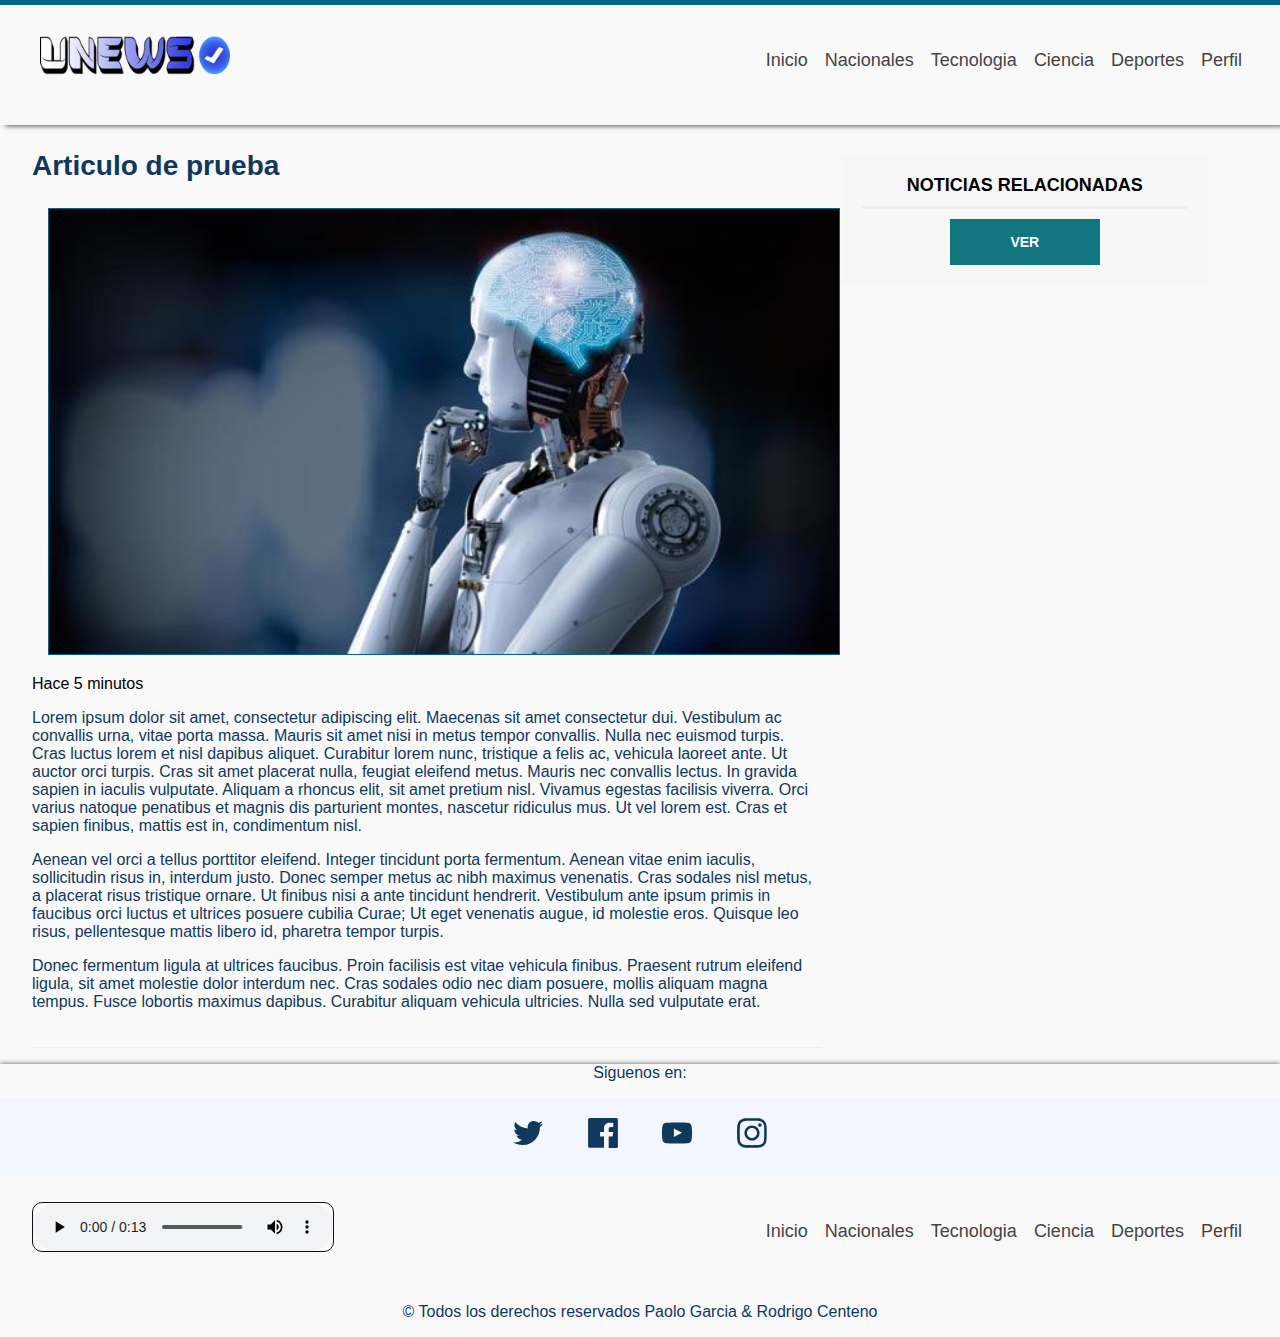
<file: Paginas/article.html>
<!DOCTYPE html>
<html lang="es">
    <head>
        <meta charset="utf-8" />
        <title>Centro de Noticias UNEWS</title>
        <link rel="icon"  href="../assets/images/icono.ico">
        <!--HOJA DE ESTILOS-->
        <link rel="stylesheet" type="text/css" href="../assets/css/styles.css" />

    </head>
    <body>
        <header id="header">
            <div class="center">
                <!-- LOGO -->
                <a href="index.html">
                    <div id="logo">
                        <img src="../assets/images/logo.png" class="app-logo" alt="Logotipo" />
                    </div>
                </a>
                
                <!-- MENU -->
                <nav id="menu">
                    <ul>
                        <li>
                            <a href="../index.html">Inicio</a>
                        </li>
                        <li>
                            <a href="Nacionales.html">Nacionales</a>
                        </li>
                        <li>
                            <a href="Tecnologia.html">Tecnologia</a>
                        </li>
                        <li>
                            <a href="Ciencia.html">Ciencia</a>
                        </li>
                        <li>
                            <a href="Deportes.html">Deportes</a>
                        </li>  
                        <li>
                            <a href="#">Perfil</a>
                        </li>                            
                    </ul>
                </nav>

                <!--LIMPIAR FLOTADOS-->
                <div class="clearfix"></div>
            </div>
        </header>

        
        <div class="center">
            <section id="content">
                <article class="article-item article-detail">
                    <h1 class="subheader">Articulo de prueba</h1>
                    <div class="image-wrap">
                        <img src="../assets/images/tecnologia.jpg" alt="Paisaje" />
                    </div>
                    <span class="date">
                        Hace 5 minutos
                    </span>
                    <p>
                        Lorem ipsum dolor sit amet, consectetur adipiscing elit. Maecenas sit amet consectetur dui. Vestibulum ac convallis urna, vitae porta massa. Mauris sit amet nisi in metus tempor convallis. Nulla nec euismod turpis. Cras luctus lorem et nisl dapibus aliquet. Curabitur lorem nunc, tristique a felis ac, vehicula laoreet ante. Ut auctor orci turpis. Cras sit amet placerat nulla, feugiat eleifend metus. Mauris nec convallis lectus. In gravida sapien in iaculis vulputate. Aliquam a rhoncus elit, sit amet pretium nisl. Vivamus egestas facilisis viverra. Orci varius natoque penatibus et magnis dis parturient montes, nascetur ridiculus mus. Ut vel lorem est. Cras et sapien finibus, mattis est in, condimentum nisl.
                    </p>
                    <p>
                        Aenean vel orci a tellus porttitor eleifend. Integer tincidunt porta fermentum. Aenean vitae enim iaculis, sollicitudin risus in, interdum justo. Donec semper metus ac nibh maximus venenatis. Cras sodales nisl metus, a placerat risus tristique ornare. Ut finibus nisi a ante tincidunt hendrerit. Vestibulum ante ipsum primis in faucibus orci luctus et ultrices posuere cubilia Curae; Ut eget venenatis augue, id molestie eros. Quisque leo risus, pellentesque mattis libero id, pharetra tempor turpis.
                    </p>
                    <p>  
                        Donec fermentum ligula at ultrices faucibus. Proin facilisis est vitae vehicula finibus. Praesent rutrum eleifend ligula, sit amet molestie dolor interdum nec. Cras sodales odio nec diam posuere, mollis aliquam magna tempus. Fusce lobortis maximus dapibus. Curabitur aliquam vehicula ultricies. Nulla sed vulputate erat. 
                    </p>

                    <div class="clearfix"></div>
                </article>
                
            </section>

            <aside id="sidebar">
                <div id="nav-blog" class="sidebar-item">
                    <h3>Noticias Relacionadas</h3>
                    <a href="#" class="btn btn-success">ver</a>
                </div>

            </aside>

            <div class="clearfix"></div>
        </div>
        <!--
        <footer id="footer">
            <div class="center">
                <p>
                    &copy; Máster en frameworks para JavaScript de victorroblesweb.es 
                </p>
            </div>
        </footer>-->

        <footer>
            <div class="center">
                <p>
                    Siguenos en:
                </p>
            </div>
            <div class="social-media-links">
              <ul>
                <li>
                  <!-- twitter -->
                  <a href="#">
                    <svg class="glow" xmlns="http://www.w3.org/2000/svg" viewBox="0 0 30 30">
                      <path class="st0" d="M9.5 27.1c11.2 0 17.4-9.3 17.4-17.4 0-0.3 0-0.5 0-0.8 1.2-0.9 2.2-1.9 3-3.2 -1.1 0.5-2.3 0.8-3.5 1 1.3-0.8 2.2-2 2.7-3.4 -1.2 0.7-2.5 1.2-3.9 1.5 -1.1-1.2-2.7-1.9-4.5-1.9 -3.4 0-6.1 2.7-6.1 6.1 0 0.5 0.1 0.9 0.2 1.4C9.7 10.1 5.2 7.7 2.2 4 1.7 4.9 1.4 6 1.4 7.1c0 2.1 1.1 4 2.7 5.1 -1 0-1.9-0.3-2.8-0.8 0 0 0 0.1 0 0.1 0 3 2.1 5.4 4.9 6 -0.5 0.1-1.1 0.2-1.6 0.2 -0.4 0-0.8 0-1.1-0.1 0.8 2.4 3 4.2 5.7 4.2 -2.1 1.6-4.7 2.6-7.6 2.6 -0.5 0-1 0-1.5-0.1C2.8 26.1 6 27.1 9.5 27.1"/>
                    </svg>
                    <svg xmlns="http://www.w3.org/2000/svg" viewBox="0 0 30 30">
                      <path class="st0" d="M9.5 27.1c11.2 0 17.4-9.3 17.4-17.4 0-0.3 0-0.5 0-0.8 1.2-0.9 2.2-1.9 3-3.2 -1.1 0.5-2.3 0.8-3.5 1 1.3-0.8 2.2-2 2.7-3.4 -1.2 0.7-2.5 1.2-3.9 1.5 -1.1-1.2-2.7-1.9-4.5-1.9 -3.4 0-6.1 2.7-6.1 6.1 0 0.5 0.1 0.9 0.2 1.4C9.7 10.1 5.2 7.7 2.2 4 1.7 4.9 1.4 6 1.4 7.1c0 2.1 1.1 4 2.7 5.1 -1 0-1.9-0.3-2.8-0.8 0 0 0 0.1 0 0.1 0 3 2.1 5.4 4.9 6 -0.5 0.1-1.1 0.2-1.6 0.2 -0.4 0-0.8 0-1.1-0.1 0.8 2.4 3 4.2 5.7 4.2 -2.1 1.6-4.7 2.6-7.6 2.6 -0.5 0-1 0-1.5-0.1C2.8 26.1 6 27.1 9.5 27.1"/>
                    </svg>
                  </a>
                </li>
                <li>
                  <!-- facebook -->
                  <a href="https://www.facebook.com/paolo.garcia.1257">
                    <svg class="glow" xmlns="http://www.w3.org/2000/svg" viewBox="0 0 30 30">
                      <path class="st0" d="M28.3 0.1H1.7c-0.9 0-1.6 0.7-1.6 1.6v26.5c0 0.9 0.7 1.6 1.6 1.6H16V18.4h-3.9v-4.5H16v-3.3c0-3.9 2.4-5.9 5.8-5.9 1.6 0 3.1 0.1 3.5 0.2v4l-2.4 0c-1.9 0-2.2 0.9-2.2 2.2v2.9h4.5l-0.6 4.5h-3.9v11.5h7.6c0.9 0 1.6-0.7 1.6-1.6V1.7C29.9 0.8 29.2 0.1 28.3 0.1z"/>
                    </svg>
                    <svg xmlns="http://www.w3.org/2000/svg" viewBox="0 0 30 30">
                      <path class="st0" d="M28.3 0.1H1.7c-0.9 0-1.6 0.7-1.6 1.6v26.5c0 0.9 0.7 1.6 1.6 1.6H16V18.4h-3.9v-4.5H16v-3.3c0-3.9 2.4-5.9 5.8-5.9 1.6 0 3.1 0.1 3.5 0.2v4l-2.4 0c-1.9 0-2.2 0.9-2.2 2.2v2.9h4.5l-0.6 4.5h-3.9v11.5h7.6c0.9 0 1.6-0.7 1.6-1.6V1.7C29.9 0.8 29.2 0.1 28.3 0.1z"/>
                    </svg>
                  </a>
                </li>
                <li>
                  <!-- youtube -->
                  <a href="https://youtu.be/gWEx9_JI7A0">
                    <svg class="glow" xmlns="http://www.w3.org/2000/svg" viewBox="0 0 30 30">
                      <path class="st0" d="M29.7 9c0 0-0.3-2.1-1.2-3 -1.1-1.2-2.4-1.2-3-1.3C21.3 4.5 15 4.5 15 4.5h0c0 0-6.3 0-10.5 0.3C3.9 4.8 2.6 4.8 1.5 6 0.6 6.9 0.3 9 0.3 9S0 11.4 0 13.9v2.3C0 18.6 0.3 21 0.3 21s0.3 2.1 1.2 3c1.1 1.2 2.6 1.2 3.3 1.3C7.2 25.5 15 25.6 15 25.6s6.3 0 10.5-0.3c0.6-0.1 1.9-0.1 3-1.3 0.9-0.9 1.2-3 1.2-3s0.3-2.4 0.3-4.9v-2.3C30 11.4 29.7 9 29.7 9zM11.9 18.9l0-8.4 8.1 4.2L11.9 18.9z"/>
                    </svg>
                    <svg xmlns="http://www.w3.org/2000/svg" viewBox="0 0 30 30">
                      <path class="st0" d="M29.7 9c0 0-0.3-2.1-1.2-3 -1.1-1.2-2.4-1.2-3-1.3C21.3 4.5 15 4.5 15 4.5h0c0 0-6.3 0-10.5 0.3C3.9 4.8 2.6 4.8 1.5 6 0.6 6.9 0.3 9 0.3 9S0 11.4 0 13.9v2.3C0 18.6 0.3 21 0.3 21s0.3 2.1 1.2 3c1.1 1.2 2.6 1.2 3.3 1.3C7.2 25.5 15 25.6 15 25.6s6.3 0 10.5-0.3c0.6-0.1 1.9-0.1 3-1.3 0.9-0.9 1.2-3 1.2-3s0.3-2.4 0.3-4.9v-2.3C30 11.4 29.7 9 29.7 9zM11.9 18.9l0-8.4 8.1 4.2L11.9 18.9z"/>
                    </svg>
                  </a>
                </li>
                <li>
                  <!-- instagram -->
                  <a href="#">
                    <svg class="glow" xmlns="http://www.w3.org/2000/svg" viewBox="0 0 30 30">
                      <path class="st0" d="M15 2.8c4 0 4.4 0 6 0.1 1.4 0.1 2.2 0.3 2.8 0.5 0.7 0.3 1.2 0.6 1.7 1.1 0.5 0.5 0.8 1 1.1 1.7C26.8 6.8 27 7.6 27.1 9c0.1 1.6 0.1 2 0.1 6s0 4.4-0.1 6c-0.1 1.4-0.3 2.2-0.5 2.8 -0.3 0.7-0.6 1.2-1.1 1.7 -0.5 0.5-1 0.8-1.7 1.1 -0.5 0.2-1.3 0.4-2.8 0.5 -1.6 0.1-2 0.1-6 0.1s-4.4 0-6-0.1c-1.4-0.1-2.2-0.3-2.8-0.5 -0.7-0.3-1.2-0.6-1.7-1.1 -0.5-0.5-0.8-1-1.1-1.7C3.2 23.2 3 22.4 2.9 21c-0.1-1.6-0.1-2-0.1-6s0-4.4 0.1-6C3 7.6 3.2 6.8 3.4 6.2 3.7 5.5 4 5.1 4.5 4.5c0.5-0.5 1-0.8 1.7-1.1C6.8 3.2 7.6 3 9 2.9 10.6 2.8 11 2.8 15 2.8M15 0.2c-4 0-4.5 0-6.1 0.1C7.3 0.3 6.2 0.6 5.3 0.9c-1 0.4-1.8 0.9-2.6 1.7C1.8 3.5 1.3 4.3 0.9 5.3c-0.4 0.9-0.6 2-0.7 3.6C0.2 10.5 0.1 11 0.1 15c0 4 0 4.5 0.1 6.1 0.1 1.6 0.3 2.7 0.7 3.6 0.4 1 0.9 1.8 1.7 2.6 0.8 0.8 1.7 1.3 2.6 1.7 0.9 0.4 2 0.6 3.6 0.7 1.6 0.1 2.1 0.1 6.1 0.1s4.5 0 6.1-0.1c1.6-0.1 2.7-0.3 3.6-0.7 1-0.4 1.8-0.9 2.6-1.7 0.8-0.8 1.3-1.7 1.7-2.6 0.4-0.9 0.6-2 0.7-3.6 0.1-1.6 0.1-2.1 0.1-6.1s0-4.5-0.1-6.1c-0.1-1.6-0.3-2.7-0.7-3.6 -0.4-1-0.9-1.8-1.7-2.6 -0.8-0.8-1.7-1.3-2.6-1.7 -0.9-0.4-2-0.6-3.6-0.7C19.5 0.2 19 0.2 15 0.2L15 0.2z"/>
                      <path class="st0" d="M15 7.4c-4.2 0-7.6 3.4-7.6 7.6s3.4 7.6 7.6 7.6 7.6-3.4 7.6-7.6S19.2 7.4 15 7.4zM15 20c-2.7 0-5-2.2-5-5s2.2-5 5-5c2.7 0 5 2.2 5 5S17.7 20 15 20z"/>
                      <circle class="st0" cx="22.9" cy="7.1" r="1.8"/>
                    </svg>
                    <svg xmlns="http://www.w3.org/2000/svg" viewBox="0 0 30 30">
                      <path class="st0" d="M15 2.8c4 0 4.4 0 6 0.1 1.4 0.1 2.2 0.3 2.8 0.5 0.7 0.3 1.2 0.6 1.7 1.1 0.5 0.5 0.8 1 1.1 1.7C26.8 6.8 27 7.6 27.1 9c0.1 1.6 0.1 2 0.1 6s0 4.4-0.1 6c-0.1 1.4-0.3 2.2-0.5 2.8 -0.3 0.7-0.6 1.2-1.1 1.7 -0.5 0.5-1 0.8-1.7 1.1 -0.5 0.2-1.3 0.4-2.8 0.5 -1.6 0.1-2 0.1-6 0.1s-4.4 0-6-0.1c-1.4-0.1-2.2-0.3-2.8-0.5 -0.7-0.3-1.2-0.6-1.7-1.1 -0.5-0.5-0.8-1-1.1-1.7C3.2 23.2 3 22.4 2.9 21c-0.1-1.6-0.1-2-0.1-6s0-4.4 0.1-6C3 7.6 3.2 6.8 3.4 6.2 3.7 5.5 4 5.1 4.5 4.5c0.5-0.5 1-0.8 1.7-1.1C6.8 3.2 7.6 3 9 2.9 10.6 2.8 11 2.8 15 2.8M15 0.2c-4 0-4.5 0-6.1 0.1C7.3 0.3 6.2 0.6 5.3 0.9c-1 0.4-1.8 0.9-2.6 1.7C1.8 3.5 1.3 4.3 0.9 5.3c-0.4 0.9-0.6 2-0.7 3.6C0.2 10.5 0.1 11 0.1 15c0 4 0 4.5 0.1 6.1 0.1 1.6 0.3 2.7 0.7 3.6 0.4 1 0.9 1.8 1.7 2.6 0.8 0.8 1.7 1.3 2.6 1.7 0.9 0.4 2 0.6 3.6 0.7 1.6 0.1 2.1 0.1 6.1 0.1s4.5 0 6.1-0.1c1.6-0.1 2.7-0.3 3.6-0.7 1-0.4 1.8-0.9 2.6-1.7 0.8-0.8 1.3-1.7 1.7-2.6 0.4-0.9 0.6-2 0.7-3.6 0.1-1.6 0.1-2.1 0.1-6.1s0-4.5-0.1-6.1c-0.1-1.6-0.3-2.7-0.7-3.6 -0.4-1-0.9-1.8-1.7-2.6 -0.8-0.8-1.7-1.3-2.6-1.7 -0.9-0.4-2-0.6-3.6-0.7C19.5 0.2 19 0.2 15 0.2L15 0.2z"/>
                      <path class="st0" d="M15 7.4c-4.2 0-7.6 3.4-7.6 7.6s3.4 7.6 7.6 7.6 7.6-3.4 7.6-7.6S19.2 7.4 15 7.4zM15 20c-2.7 0-5-2.2-5-5s2.2-5 5-5c2.7 0 5 2.2 5 5S17.7 20 15 20z"/>
                      <circle class="st0" cx="22.9" cy="7.1" r="1.8"/>
                    </svg>
                  </a>
                </li>
              </ul>
            </div>
                <!--LIMPIAR FLOTADOS-->
                <div class="clearfix"></div>

                <div class="center">
                    <!-- LOGO -->
                    <div id="logo">
                        <audio src="../assets/audio/vozloquendo.mp3" controls></audio>
                    </div>

                    <!-- MENU -->
                    <nav id="menu">
                        <ul>
                            <li>
                                <a href="../index.html">Inicio</a>
                            </li>
                            <li>
                                <a href="Nacionales.html">Nacionales</a>
                            </li>
                            <li>
                                <a href="Tecnologia.html">Tecnologia</a>
                            </li>
                            <li>
                                <a href="Ciencia.html">Ciencia</a>
                            </li>
                            <li>
                                <a href="Deportes.html">Deportes</a>
                            </li>  
                            <li>
                                <a href="#">Perfil</a>
                            </li>                            
                        </ul>
                    </nav>

                    <!--LIMPIAR FLOTADOS-->
                    <div class="clearfix"></div>

                </div>

                              
              <div class="center">
                <p>
                    &copy; Todos los derechos reservados Paolo Garcia & Rodrigo Centeno
                </p>
            </div>
                <!--LIMPIAR FLOTADOS-->
                <div class="clearfix"></div>
          </footer>
          <script src='http://cdnjs.cloudflare.com/ajax/libs/jquery/2.2.2/jquery.min.js'></script>
    </body>
</html>
</file>
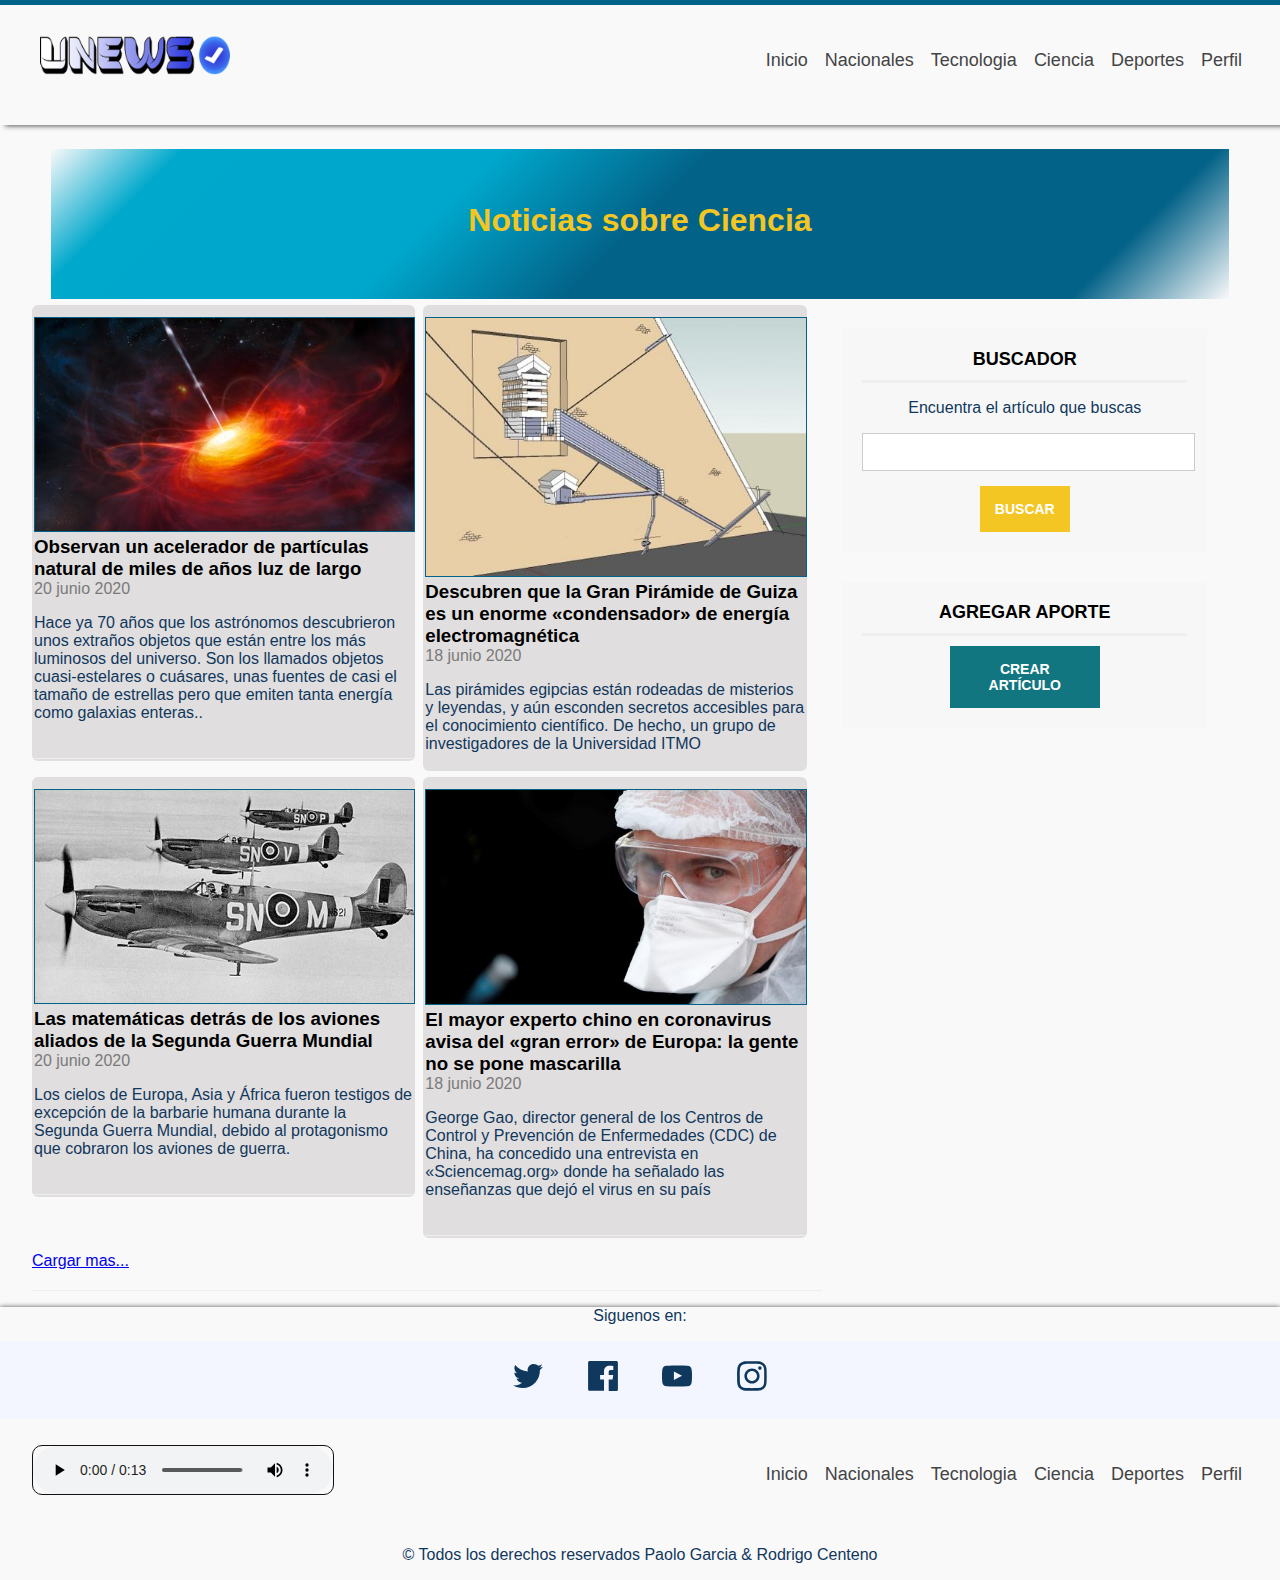
<file: Paginas/Ciencia.html>
<!DOCTYPE html>
<html lang="es">
    <head>
        <meta charset="utf-8" />
        <title>Centro de Noticias UNEWS</title>
        <link rel="icon"  href="../assets/images/icono.ico">
        <!--HOJA DE ESTILOS-->
        <link rel="stylesheet" type="text/css" href="../assets/css/styles.css" />
        <script src="../assets/js/jquery-3.5.1.min.js"></script>
        <script src="../assets/js/js.js"></script>
    </head>
    <body>
        <header id="header">
            <div class="center">
                <!-- LOGO -->
                <a href="../index.html">
                    <div id="logo">
                        <img src="../assets/images/logo.png" class="app-logo" alt="Logotipo" />
                    </div>
                </a>
                
                <!-- MENU -->
                <nav id="menu">
                    <ul>
                        <li>
                            <a href="../index.html">Inicio</a>
                        </li>
                        <li>
                            <a href="Nacionales.html">Nacionales</a>
                        </li>
                        <li>
                            <a href="Tecnologia.html">Tecnologia</a>
                        </li>
                        <li>
                            <a href="Ciencia.html">Ciencia</a>
                        </li>
                        <li>
                            <a href="Deportes.html">Deportes</a>
                        </li>  
                        <li>
                            <a href="#">Perfil</a>
                        </li>                            
                    </ul>
                </nav>

                <!--LIMPIAR FLOTADOS-->
                <div class="clearfix"></div>
            </div>
        </header>

        <div  class="slider-small">
            <h1>Noticias sobre Ciencia</h1>
        </div>

        <div class="center">
            <section id="content">

                <div class="box01">
                    <div class="box02">
                        <article class="article-dep" id="article-template">
                            <div class="image-dep">
                                <img src="../assets/images/ciencia1.jpg" alt="noticia" />
                            </div>
                            <div class="descrip-dep">
                                <h3>Observan un acelerador de partículas natural de miles de años luz de largo</h3>
                                <span class="date">
                                    20 junio 2020
                                </span>
                                <p>Hace ya 70 años que los astrónomos descubrieron unos extraños objetos que están entre los más luminosos del universo. Son los llamados objetos cuasi-estelares o cuásares, unas fuentes de casi el tamaño de estrellas pero que emiten tanta energía como galaxias enteras..
                                </p>
    
                            </div>
    
                            <div class="clearfix"></div>
                        </article>
                    </div>
                    <div class="box03">
                        <article class="article-dep" id="article-template">
                            <div class="image-dep">
                                <img src="../assets/images/ciencia2.jpg" alt="noticia" />
                            </div>
                            <div class="descrip-dep">
                                <h3>Descubren que la Gran Pirámide de Guiza es un enorme «condensador» de energía electromagnética</h3>
                                <span class="date">
                                    18 junio 2020
                                </span>
                                <p>Las pirámides egipcias están rodeadas de misterios y leyendas, y aún esconden secretos accesibles para el conocimiento científico. De hecho, un grupo de investigadores de la Universidad ITMO
                                </p>
                                <div class="clearfix"></div>
                        </article>
                    </div>
                  </div>

                  <div class="box01">
                    <div class="box02">
                        <article class="article-dep" id="article-template">
                            <div class="image-dep">
                                <img src="../assets/images/ciencia3.jpg" alt="noticia" />
                            </div>
                            <div class="descrip-dep">
                                <h3>Las matemáticas detrás de los aviones aliados de la Segunda Guerra Mundial</h3>
                                <span class="date">
                                    20 junio 2020
                                </span>
                                <p>Los cielos de Europa, Asia y África fueron testigos de excepción de la barbarie humana durante la Segunda Guerra Mundial, debido al protagonismo que cobraron los aviones de guerra.
                                </p>
                            </div>
                            <div class="clearfix"></div>
                        </article>
                    </div>
                    <div class="box03">
                        <article class="article-dep" id="article-template">
                            <div class="image-dep">
                                <img src="../assets/images/ciencia4.jpg" alt="noticia" />
                            </div>
                            <div class="descrip-dep">
                                <h3>El mayor experto chino en coronavirus avisa del «gran error» de Europa: la gente no se pone mascarilla</h3>
                                <span class="date">
                                    18 junio 2020
                                </span>
                                <p>George Gao, director general de los Centros de Control y Prevención de Enfermedades (CDC) de China, ha concedido una entrevista en «Sciencemag.org» donde ha señalado las enseñanzas que dejó el virus en su país
                                </p>
                                </div>
                                <div class="clearfix"></div>
                        </article>
                    </div>
                  </div>
                

                <div id="articles">
                    <article class="article-item" id="article-template">
                        <div id="cargar">
                            <a href="#">Cargar mas...</a>

                        </div>

                        <div class="clearfix"></div>
                    </article>

                </div>
                
            </section>

            <aside id="sidebar">

                <div id="search" class="sidebar-item">
                        <h3>Buscador</h3>
                        <p>Encuentra el artículo que buscas</p>
                        <form>
                            <input type="text" name="search" />
                            <input type="submit" name="submit" value="Buscar" class="btn" />
                        </form>
                </div>

                <div id="nav-blog" class="sidebar-item">
                    <h3>Agregar aporte</h3>
                    <a href="#" class="btn btn-success">Crear artículo</a>
                </div>

            </aside>

            <div class="clearfix"></div>
        </div>
       

        <footer>
            <div class="center">
                <p>
                    Siguenos en:
                </p>
            </div>
            <div class="social-media-links">
              <ul>
                <li>
                  <!-- twitter -->
                  <a href="#">
                    <svg class="glow" xmlns="http://www.w3.org/2000/svg" viewBox="0 0 30 30">
                      <path class="st0" d="M9.5 27.1c11.2 0 17.4-9.3 17.4-17.4 0-0.3 0-0.5 0-0.8 1.2-0.9 2.2-1.9 3-3.2 -1.1 0.5-2.3 0.8-3.5 1 1.3-0.8 2.2-2 2.7-3.4 -1.2 0.7-2.5 1.2-3.9 1.5 -1.1-1.2-2.7-1.9-4.5-1.9 -3.4 0-6.1 2.7-6.1 6.1 0 0.5 0.1 0.9 0.2 1.4C9.7 10.1 5.2 7.7 2.2 4 1.7 4.9 1.4 6 1.4 7.1c0 2.1 1.1 4 2.7 5.1 -1 0-1.9-0.3-2.8-0.8 0 0 0 0.1 0 0.1 0 3 2.1 5.4 4.9 6 -0.5 0.1-1.1 0.2-1.6 0.2 -0.4 0-0.8 0-1.1-0.1 0.8 2.4 3 4.2 5.7 4.2 -2.1 1.6-4.7 2.6-7.6 2.6 -0.5 0-1 0-1.5-0.1C2.8 26.1 6 27.1 9.5 27.1"/>
                    </svg>
                    <svg xmlns="http://www.w3.org/2000/svg" viewBox="0 0 30 30">
                      <path class="st0" d="M9.5 27.1c11.2 0 17.4-9.3 17.4-17.4 0-0.3 0-0.5 0-0.8 1.2-0.9 2.2-1.9 3-3.2 -1.1 0.5-2.3 0.8-3.5 1 1.3-0.8 2.2-2 2.7-3.4 -1.2 0.7-2.5 1.2-3.9 1.5 -1.1-1.2-2.7-1.9-4.5-1.9 -3.4 0-6.1 2.7-6.1 6.1 0 0.5 0.1 0.9 0.2 1.4C9.7 10.1 5.2 7.7 2.2 4 1.7 4.9 1.4 6 1.4 7.1c0 2.1 1.1 4 2.7 5.1 -1 0-1.9-0.3-2.8-0.8 0 0 0 0.1 0 0.1 0 3 2.1 5.4 4.9 6 -0.5 0.1-1.1 0.2-1.6 0.2 -0.4 0-0.8 0-1.1-0.1 0.8 2.4 3 4.2 5.7 4.2 -2.1 1.6-4.7 2.6-7.6 2.6 -0.5 0-1 0-1.5-0.1C2.8 26.1 6 27.1 9.5 27.1"/>
                    </svg>
                  </a>
                </li>
                <li>
                  <!-- facebook -->
                  <a href="https://www.facebook.com/paolo.garcia.1257">
                    <svg class="glow" xmlns="http://www.w3.org/2000/svg" viewBox="0 0 30 30">
                      <path class="st0" d="M28.3 0.1H1.7c-0.9 0-1.6 0.7-1.6 1.6v26.5c0 0.9 0.7 1.6 1.6 1.6H16V18.4h-3.9v-4.5H16v-3.3c0-3.9 2.4-5.9 5.8-5.9 1.6 0 3.1 0.1 3.5 0.2v4l-2.4 0c-1.9 0-2.2 0.9-2.2 2.2v2.9h4.5l-0.6 4.5h-3.9v11.5h7.6c0.9 0 1.6-0.7 1.6-1.6V1.7C29.9 0.8 29.2 0.1 28.3 0.1z"/>
                    </svg>
                    <svg xmlns="http://www.w3.org/2000/svg" viewBox="0 0 30 30">
                      <path class="st0" d="M28.3 0.1H1.7c-0.9 0-1.6 0.7-1.6 1.6v26.5c0 0.9 0.7 1.6 1.6 1.6H16V18.4h-3.9v-4.5H16v-3.3c0-3.9 2.4-5.9 5.8-5.9 1.6 0 3.1 0.1 3.5 0.2v4l-2.4 0c-1.9 0-2.2 0.9-2.2 2.2v2.9h4.5l-0.6 4.5h-3.9v11.5h7.6c0.9 0 1.6-0.7 1.6-1.6V1.7C29.9 0.8 29.2 0.1 28.3 0.1z"/>
                    </svg>
                  </a>
                </li>
                <li>
                  <!-- youtube -->
                  <a href="https://youtu.be/gWEx9_JI7A0">
                    <svg class="glow" xmlns="http://www.w3.org/2000/svg" viewBox="0 0 30 30">
                      <path class="st0" d="M29.7 9c0 0-0.3-2.1-1.2-3 -1.1-1.2-2.4-1.2-3-1.3C21.3 4.5 15 4.5 15 4.5h0c0 0-6.3 0-10.5 0.3C3.9 4.8 2.6 4.8 1.5 6 0.6 6.9 0.3 9 0.3 9S0 11.4 0 13.9v2.3C0 18.6 0.3 21 0.3 21s0.3 2.1 1.2 3c1.1 1.2 2.6 1.2 3.3 1.3C7.2 25.5 15 25.6 15 25.6s6.3 0 10.5-0.3c0.6-0.1 1.9-0.1 3-1.3 0.9-0.9 1.2-3 1.2-3s0.3-2.4 0.3-4.9v-2.3C30 11.4 29.7 9 29.7 9zM11.9 18.9l0-8.4 8.1 4.2L11.9 18.9z"/>
                    </svg>
                    <svg xmlns="http://www.w3.org/2000/svg" viewBox="0 0 30 30">
                      <path class="st0" d="M29.7 9c0 0-0.3-2.1-1.2-3 -1.1-1.2-2.4-1.2-3-1.3C21.3 4.5 15 4.5 15 4.5h0c0 0-6.3 0-10.5 0.3C3.9 4.8 2.6 4.8 1.5 6 0.6 6.9 0.3 9 0.3 9S0 11.4 0 13.9v2.3C0 18.6 0.3 21 0.3 21s0.3 2.1 1.2 3c1.1 1.2 2.6 1.2 3.3 1.3C7.2 25.5 15 25.6 15 25.6s6.3 0 10.5-0.3c0.6-0.1 1.9-0.1 3-1.3 0.9-0.9 1.2-3 1.2-3s0.3-2.4 0.3-4.9v-2.3C30 11.4 29.7 9 29.7 9zM11.9 18.9l0-8.4 8.1 4.2L11.9 18.9z"/>
                    </svg>
                  </a>
                </li>
                <li>
                  <!-- instagram -->
                  <a href="#">
                    <svg class="glow" xmlns="http://www.w3.org/2000/svg" viewBox="0 0 30 30">
                      <path class="st0" d="M15 2.8c4 0 4.4 0 6 0.1 1.4 0.1 2.2 0.3 2.8 0.5 0.7 0.3 1.2 0.6 1.7 1.1 0.5 0.5 0.8 1 1.1 1.7C26.8 6.8 27 7.6 27.1 9c0.1 1.6 0.1 2 0.1 6s0 4.4-0.1 6c-0.1 1.4-0.3 2.2-0.5 2.8 -0.3 0.7-0.6 1.2-1.1 1.7 -0.5 0.5-1 0.8-1.7 1.1 -0.5 0.2-1.3 0.4-2.8 0.5 -1.6 0.1-2 0.1-6 0.1s-4.4 0-6-0.1c-1.4-0.1-2.2-0.3-2.8-0.5 -0.7-0.3-1.2-0.6-1.7-1.1 -0.5-0.5-0.8-1-1.1-1.7C3.2 23.2 3 22.4 2.9 21c-0.1-1.6-0.1-2-0.1-6s0-4.4 0.1-6C3 7.6 3.2 6.8 3.4 6.2 3.7 5.5 4 5.1 4.5 4.5c0.5-0.5 1-0.8 1.7-1.1C6.8 3.2 7.6 3 9 2.9 10.6 2.8 11 2.8 15 2.8M15 0.2c-4 0-4.5 0-6.1 0.1C7.3 0.3 6.2 0.6 5.3 0.9c-1 0.4-1.8 0.9-2.6 1.7C1.8 3.5 1.3 4.3 0.9 5.3c-0.4 0.9-0.6 2-0.7 3.6C0.2 10.5 0.1 11 0.1 15c0 4 0 4.5 0.1 6.1 0.1 1.6 0.3 2.7 0.7 3.6 0.4 1 0.9 1.8 1.7 2.6 0.8 0.8 1.7 1.3 2.6 1.7 0.9 0.4 2 0.6 3.6 0.7 1.6 0.1 2.1 0.1 6.1 0.1s4.5 0 6.1-0.1c1.6-0.1 2.7-0.3 3.6-0.7 1-0.4 1.8-0.9 2.6-1.7 0.8-0.8 1.3-1.7 1.7-2.6 0.4-0.9 0.6-2 0.7-3.6 0.1-1.6 0.1-2.1 0.1-6.1s0-4.5-0.1-6.1c-0.1-1.6-0.3-2.7-0.7-3.6 -0.4-1-0.9-1.8-1.7-2.6 -0.8-0.8-1.7-1.3-2.6-1.7 -0.9-0.4-2-0.6-3.6-0.7C19.5 0.2 19 0.2 15 0.2L15 0.2z"/>
                      <path class="st0" d="M15 7.4c-4.2 0-7.6 3.4-7.6 7.6s3.4 7.6 7.6 7.6 7.6-3.4 7.6-7.6S19.2 7.4 15 7.4zM15 20c-2.7 0-5-2.2-5-5s2.2-5 5-5c2.7 0 5 2.2 5 5S17.7 20 15 20z"/>
                      <circle class="st0" cx="22.9" cy="7.1" r="1.8"/>
                    </svg>
                    <svg xmlns="http://www.w3.org/2000/svg" viewBox="0 0 30 30">
                      <path class="st0" d="M15 2.8c4 0 4.4 0 6 0.1 1.4 0.1 2.2 0.3 2.8 0.5 0.7 0.3 1.2 0.6 1.7 1.1 0.5 0.5 0.8 1 1.1 1.7C26.8 6.8 27 7.6 27.1 9c0.1 1.6 0.1 2 0.1 6s0 4.4-0.1 6c-0.1 1.4-0.3 2.2-0.5 2.8 -0.3 0.7-0.6 1.2-1.1 1.7 -0.5 0.5-1 0.8-1.7 1.1 -0.5 0.2-1.3 0.4-2.8 0.5 -1.6 0.1-2 0.1-6 0.1s-4.4 0-6-0.1c-1.4-0.1-2.2-0.3-2.8-0.5 -0.7-0.3-1.2-0.6-1.7-1.1 -0.5-0.5-0.8-1-1.1-1.7C3.2 23.2 3 22.4 2.9 21c-0.1-1.6-0.1-2-0.1-6s0-4.4 0.1-6C3 7.6 3.2 6.8 3.4 6.2 3.7 5.5 4 5.1 4.5 4.5c0.5-0.5 1-0.8 1.7-1.1C6.8 3.2 7.6 3 9 2.9 10.6 2.8 11 2.8 15 2.8M15 0.2c-4 0-4.5 0-6.1 0.1C7.3 0.3 6.2 0.6 5.3 0.9c-1 0.4-1.8 0.9-2.6 1.7C1.8 3.5 1.3 4.3 0.9 5.3c-0.4 0.9-0.6 2-0.7 3.6C0.2 10.5 0.1 11 0.1 15c0 4 0 4.5 0.1 6.1 0.1 1.6 0.3 2.7 0.7 3.6 0.4 1 0.9 1.8 1.7 2.6 0.8 0.8 1.7 1.3 2.6 1.7 0.9 0.4 2 0.6 3.6 0.7 1.6 0.1 2.1 0.1 6.1 0.1s4.5 0 6.1-0.1c1.6-0.1 2.7-0.3 3.6-0.7 1-0.4 1.8-0.9 2.6-1.7 0.8-0.8 1.3-1.7 1.7-2.6 0.4-0.9 0.6-2 0.7-3.6 0.1-1.6 0.1-2.1 0.1-6.1s0-4.5-0.1-6.1c-0.1-1.6-0.3-2.7-0.7-3.6 -0.4-1-0.9-1.8-1.7-2.6 -0.8-0.8-1.7-1.3-2.6-1.7 -0.9-0.4-2-0.6-3.6-0.7C19.5 0.2 19 0.2 15 0.2L15 0.2z"/>
                      <path class="st0" d="M15 7.4c-4.2 0-7.6 3.4-7.6 7.6s3.4 7.6 7.6 7.6 7.6-3.4 7.6-7.6S19.2 7.4 15 7.4zM15 20c-2.7 0-5-2.2-5-5s2.2-5 5-5c2.7 0 5 2.2 5 5S17.7 20 15 20z"/>
                      <circle class="st0" cx="22.9" cy="7.1" r="1.8"/>
                    </svg>
                  </a>
                </li>
              </ul>
            </div>
                <!--LIMPIAR FLOTADOS-->
                <div class="clearfix"></div>

                <div class="center">
                    <!-- LOGO -->
                    <div id="logo">
                        <audio src="../assets/audio/vozloquendo.mp3" controls></audio>
                    </div>

                    <!-- MENU -->
                    <nav id="menu">
                        <ul>
                            <li>
                                <a href="../index.html">Inicio</a>
                            </li>
                            <li>
                                <a href="Nacionales.html">Nacionales</a>
                            </li>
                            <li>
                                <a href="Tecnologia.html">Tecnologia</a>
                            </li>
                            <li>
                                <a href="Ciencia.html">Ciencia</a>
                            </li>
                            <li>
                                <a href="Deportes.html">Deportes</a>
                            </li>  
                            <li>
                                <a href="#">Perfil</a>
                            </li>                            
                        </ul>
                    </nav>

                    <!--LIMPIAR FLOTADOS-->
                    <div class="clearfix"></div>

                </div>

                              
              <div class="center">
                <p>
                    &copy; Todos los derechos reservados Paolo Garcia & Rodrigo Centeno
                </p>
            </div>
                <!--LIMPIAR FLOTADOS-->
                <div class="clearfix"></div>
          </footer>
          <script src='http://cdnjs.cloudflare.com/ajax/libs/jquery/2.2.2/jquery.min.js'></script>
    </body>
</html>
</file>
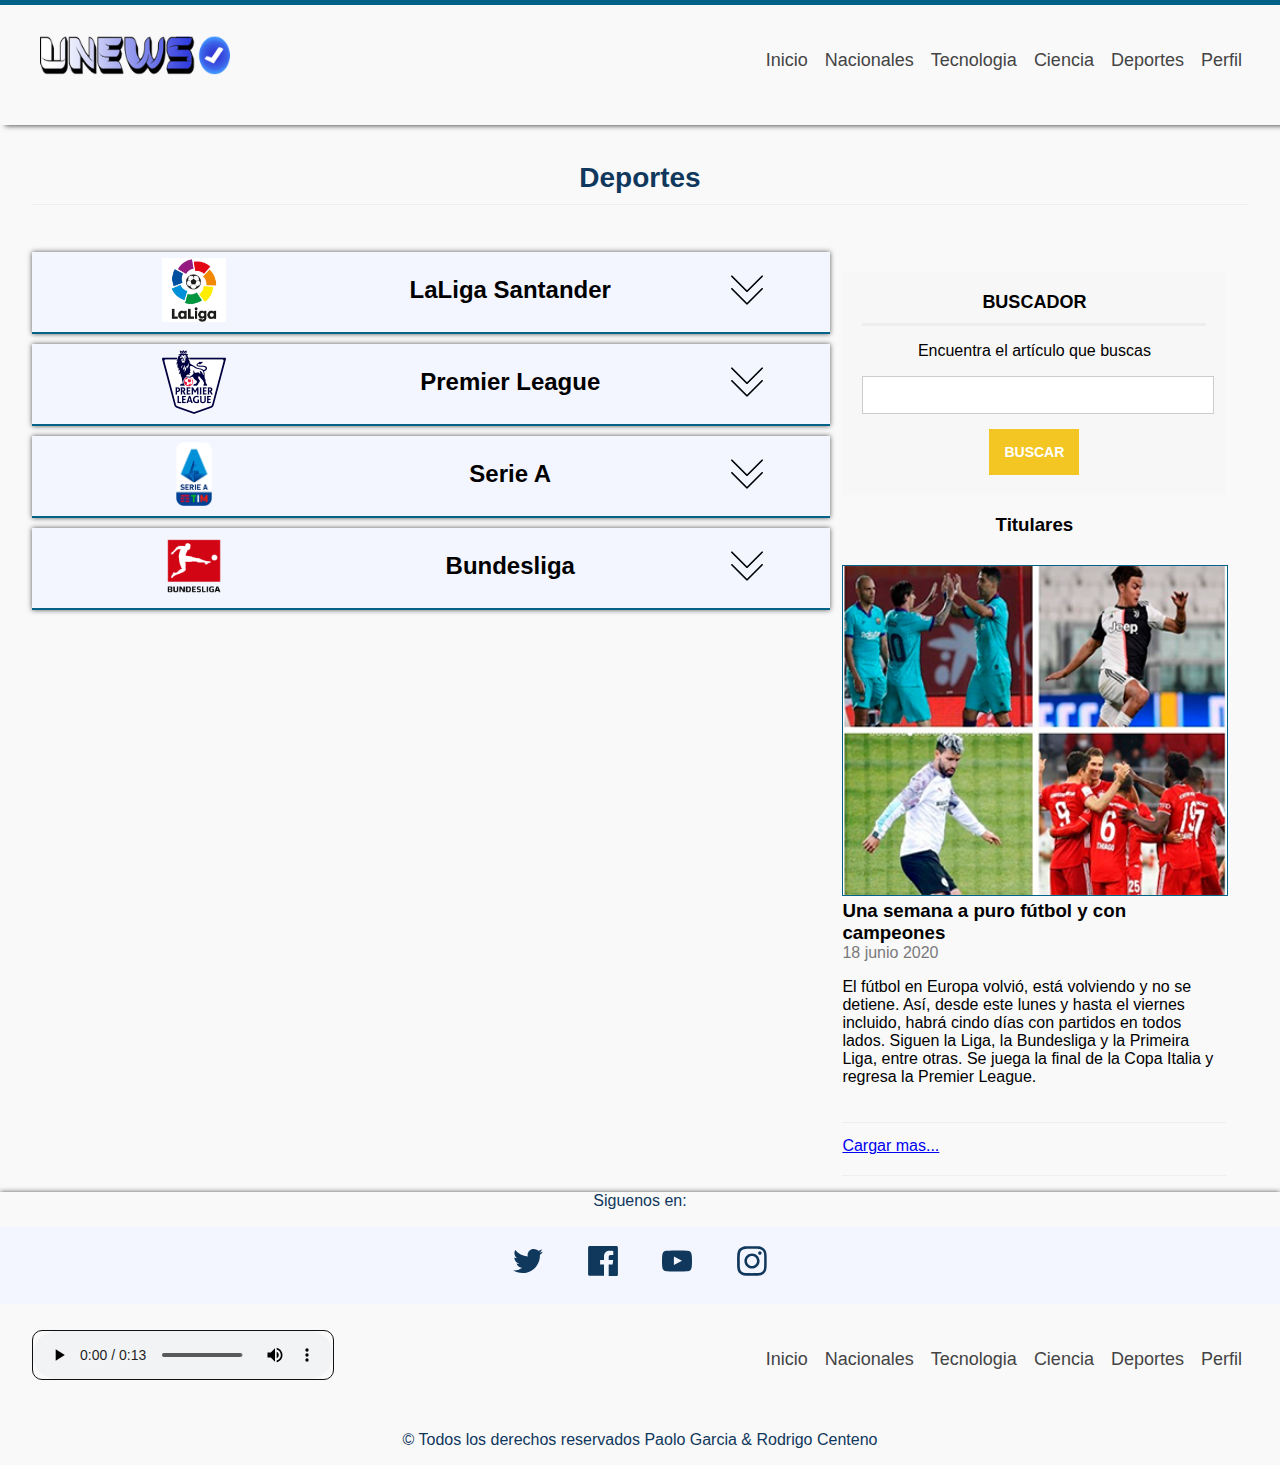
<file: Paginas/Deportes.html>
<!DOCTYPE html>
<html lang="es">
    <head>
        <meta charset="utf-8" />
        <title>Centro de Noticias UNEWS</title>
        <link rel="icon"  href="../assets/images/icono.ico">
        <!--HOJA DE ESTILOS-->
        <link rel="stylesheet" type="text/css" href="../assets/css/styles.css" />
        <script src="../assets/js/jquery-3.5.1.min.js"></script>
        <script src="../assets/js/js.js"></script>

    </head>
    <body>
        <header id="header">
            <div class="center">
                <!-- LOGO -->
                <a href="index.html">
                    <div id="logo">
                        <img src="../assets/images/logo.png" class="app-logo" alt="Logotipo" />
                    </div>
                </a>
                
                <!-- MENU -->
                <nav id="menu">
                    <ul>
                        <li>
                            <a href="../index.html">Inicio</a>
                        </li>
                        <li>
                            <a href="Nacionales.html">Nacionales</a>
                        </li>
                        <li>
                            <a href="Tecnologia.html">Tecnologia</a>
                        </li>
                        <li>
                            <a href="Ciencia.html">Ciencia</a>
                        </li>
                        <li>
                            <a href="Deportes.html">Deportes</a>
                        </li>  
                        <li>
                            <a href="#">Perfil</a>
                        </li>                            
                    </ul>
                </nav>

                <!--LIMPIAR FLOTADOS-->
                <div class="clearfix"></div>
            </div>
        </header>

        
        <div class="center">
            <h4 class="subheader">Deportes</h4>
            <section id="content">
                    <div class="laliga">
                        <div class="cabecera">
                            <div class="logoligas">
                                <img src="../assets/images/ligas/laliga.png" class="app-logo" alt="Logotipo" />
                            </div>
                            <h2>LaLiga Santander</h2>
                            <div class="butligas">
                                <img src="../assets/images/download.png" class="app-logo" alt="Logotipo" />
                            </div>
                        </div>
                        <div class="clearfix"></div>
                        <div class="noticiasl">
                            <div class="oculto">
                                <div class="box01">
                                    <div class="box02">
                                        <article class="article-dep" id="article-template">
                                            <div class="image-dep">
                                                <img src="../assets/images/imagenesdeportes/titulares/jornada29.png" alt="noticia" />
                                            </div>
                                            <div class="descrip-dep">
                                                <h3>Así está la clasificación de LaLiga Santander tras la jornada 29</h3>
                                                <span class="date">
                                                    20 junio 2020
                                                </span>
                                                <p>Estas son las posiciones en la tabla de Laliga Santander despues de disputarse los partidos de la jornada 29</p>
                    
                                            </div>
                    
                                            <div class="clearfix"></div>
                                        </article>
                                    </div>
                                    <div class="box03">
                                        <article class="article-dep" id="article-template">
                                            <div class="image-dep">
                                                <img src="../assets/images/imagenesdeportes/liga/cholo.png" alt="noticia" />
                                            </div>
                                            <div class="descrip-dep">
                                              <h3>El quinto cambio, un nuevo arma para Simeone</h3>
                                                <span class="date">
                                                    18 junio 2020
                                                </span>
                                                <p>"Está claro que la gente fresca que entra en el segundo tiempo termina siendo determinante. Más que nunca se depende
                                                    del grupo. Aquel cinco minutos era un montón, hoy cualquier minuto que te toque jugar tendrá mucho valor en el juego".</p>
                                                </div>
                                                <div class="clearfix"></div>
                                        </article>
                                    </div>
                                  </div>

                                  <div class="box01">
                                    <div class="box02">
                                        <article class="article-dep" id="article-template">
                                            <div class="image-dep">
                                                <img src="../assets/images/imagenesdeportes/liga/ansuymessi.png" alt="noticia" />
                                            </div>
                                            <div class="descrip-dep">
                                                <h3>Fati y Messi le dieron la victoria al Barcelona</h3>
                                                <span class="date">
                                                    20 junio 2020
                                                </span>
                                                <p>El quinto tanto en LaLiga de Ansu Fati tuvo un valor incalculable para el Barcelona, porque sirvió para abrir el marcador
                                                    en un espeso partido ante el Leganés que lo cerró Leo Messi en el segundo tiempo (2-0).</p>
                                            </div>
                                            <div class="clearfix"></div>
                                        </article>
                                    </div>
                                    <div class="box03">
                                        <article class="article-dep" id="article-template">
                                            <div class="image-dep">
                                                <img src="../assets/images/imagenesdeportes/liga/atletigolea.png" alt="noticia" />
                                            </div>
                                            <div class="descrip-dep">
                                              <h3>Goleada del Atletico</h3>
                                                <span class="date">
                                                    18 junio 2020
                                                </span>
                                                <p> El Atlético se dio un paseo por Pamplona. El desfile lo encabezó Joao Félix, cierto, pero vaya a mayor gloria del Cholo
                                                    la traca final, con tres goles de tres tipos que había sacado de refresco.</p>
                                                </div>
                                                <div class="clearfix"></div>
                                        </article>
                                    </div>
                                  </div>
                            </div>
                        </div>
                    </div>

                    <div class="premier">
                        <div class="cabecera">
                            <div class="logoligas">
                                <img src="../assets/images/ligas/premier-league.png" class="app-logo" alt="Logotipo" />
                            </div>
                            <h2>Premier League</h2>
                            <div class="butligas">
                                <img src="../assets/images/download.png" class="app-logo" alt="Logotipo" />
                            </div>
                        </div>
                        <div class="clearfix"></div>
                        <div class="noticiasp">
                            <div class="oculto">
                                
                                <div class="box01">
                                    <div class="box02">
                                        <article class="article-dep" id="article-template">
                                            <div class="image-dep">
                                                <img src="../assets/images/imagenesdeportes/premier/entrenosclandestinos.png" alt="noticia" />
                                            </div>
                                            <div class="descrip-dep">
                                                <h3>La Premier sospecha que algunos clubes se saltaron el confinamiento</h3>
                                                <span class="date">
                                                    20 junio 2020
                                                </span>
                                                <p>Los directivos de la Premier League y algunos entrenadores están convencidos de que algunos equipos se han saltado 
                                                    las normas de confinamiento por el Covid 19 durante los últimos meses y que han organizado sesiones de entrenamiento 
                                                    'clandestinas'.</p>
                    
                                            </div>
                    
                                            <div class="clearfix"></div>
                                        </article>
                                    </div>
                                    <div class="box03">
                                        <article class="article-dep" id="article-template">
                                            <div class="image-dep">
                                                <img src="../assets/images/imagenesdeportes/premier/silva.png" alt="noticia" />
                                            </div>
                                            <div class="descrip-dep">
                                                <h3>Silva se quedará en el Manchester City hasta que acabe la Champions</h3>
                                                <span class="date">
                                                    18 junio 2020
                                                </span>                                                
                                                <p>David Silva abandonará el Manchester City tras 10 años en la entidad inglesa, algo ya conocido desde hace varias semanas. 
                                                Sin embargo, la duda estaba en qué sucedería con el canario tras la anómala situación que vive el fútbol, ya que su contrato 
                                                finaliza el próximo 30 de junio.</p>
                                                </div>
                                                <div class="clearfix"></div>
                                        </article>
                                    </div>
                                  </div>

                                  <div class="box01">
                                    <div class="box02">
                                        <article class="article-dep" id="article-template">
                                            <div class="image-dep">
                                                <img src="../assets/images/imagenesdeportes/premier/blackslives.png" alt="noticia" />
                                            </div>
                                            <div class="descrip-dep">
                                                <h3>La Premier vuelve con el 'Black Lives Matter'</h3>
                                                <span class="date">
                                                    20 junio 2020
                                                </span>                                                
                                                <p>La Premier empezó en la tarde de este miércoles, y lo hizo con los jugadores de los dos equipos (Aston Villa-Sheffield) 
                                                luciendo el lema antirracista 'Black Lives Matter' en sus camisetas, en lugar de los nombres de los jugadores, como es habitual.</p>
                                            </div>
                                            <div class="clearfix"></div>
                                        </article>
                                    </div>
                                    <div class="box03">
                                        <article class="article-dep" id="article-template">
                                            <div class="image-dep">
                                                <img src="../assets/images/imagenesdeportes/premier/cityvsarsenal.png" alt="noticia" />
                                            </div>
                                            <div class="descrip-dep">
                                                <h3>El Manchester City golea al Arsenal</h3>
                                                <span class="date">
                                                    18 junio 2020
                                                </span>
                                                <p>El City sigue segundo y pasó por encima del Arsenal de Arteta con goles de Sterling, De Bruyne, de penalti, y Foden. </p>
                                                </div>
                                                <div class="clearfix"></div>
                                        </article>
                                    </div>
                                  </div>
                            </div>
                            
                        </div>

                    </div>

                    <div class="calcio">
                        <div class="cabecera">
                            <div class="logoligas">
                                <img src="../assets/images/ligas/Serie_A.png" class="app-logo" alt="Logotipo" />
                            </div>
                            <h2>Serie A</h2>
                            <div class="butligas">
                                <img src="../assets/images/download.png" class="app-logo" alt="Logotipo" />
                            </div>
                        </div>
                        <div class="clearfix"></div>
                        <div class="noticiasc">
                            <div class="oculto">
                                
                                <div class="box01">
                                    <div class="box02">
                                        <article class="article-dep" id="article-template">
                                            <div class="image-dep">
                                                <img src="../assets/images/imagenesdeportes/calcio/ramsey.png" alt="noticia" />
                                            </div>
                                            <div class="descrip-dep">
                                                <h3>La Juve ofrece a Ramsey al Tottenham</h3>
                                                <span class="date">
                                                    20 junio 2020
                                                </span>
                                                <p>El jugador galés, que llegó libre hace un año, tiene un sueldo muy alto y no ha causado un gran impacto en la Serie A. 
                                                Los italianos se plantean darle salida y el mas interesado es el Tottenham de de José Mourinho para acogerlo.</p>                    
                                            </div>
                    
                                            <div class="clearfix"></div>
                                        </article>
                                    </div>
                                    <div class="box03">
                                        <article class="article-dep" id="article-template">
                                            <div class="image-dep">
                                                <img src="../assets/images/imagenesdeportes/calcio/calciosejugara.png" alt="noticia" />
                                            </div>
                                            <div class="descrip-dep">
                                                <h3>El Calcio se jugará también si hay positivos</h3>
                                                <span class="date">
                                                    18 junio 2020
                                                </span>
                                                <p>Según las nuevas reglas, por la mañana del primer partido siguiente a la detección del contagiado, se efectuaría, 
                                                al menos cuatro horas antes del saque de inicio, un test rápido a plantilla y cuerpo técnico para detectar otros casos.</p>                                                </div>
                                                <div class="clearfix"></div>
                                        </article>
                                    </div>
                                  </div>

                                  <div class="box01">
                                    <div class="box02">
                                        <article class="article-dep" id="article-template">
                                            <div class="image-dep">
                                                <img src="../assets/images/imagenesdeportes/calcio/godin.png" alt="noticia" />
                                            </div>
                                            <div class="descrip-dep">
                                                <h3>El Lyon explora el fichaje de Diego Godín</h3>
                                                <span class="date">
                                                    20 junio 2020
                                                </span>
                                                <p>El central uruguayo no está rindiendo en el Inter de Milan y podría salir. El problema es el alto salario del jugador, 
                                                  que percibe 6 millones de € por temporada. Con el fin de la temporada en Francia, el Olympique de Lyon ya está preparando la próxima temporada.</p>
                                            </div>
                                            <div class="clearfix"></div>
                                        </article>
                                    </div>
                                    <div class="box03">
                                        <article class="article-dep" id="article-template">
                                            <div class="image-dep">
                                                <img src="../assets/images/imagenesdeportes/calcio/bologna.png" alt="noticia" />
                                            </div>
                                            <div class="descrip-dep">
                                                <h3>Los jugadores del Bologna renuncian a un mes de sueldo</h3>
                                                <span class="date">
                                                    18 junio 2020
                                                </span>
                                                <p>Los jugadores, el cuerpo técnico y los directivos del Bologna dieron su disponibilidad a renunciar a un mes de su 
                                                  sueldo anual para ayudar al club a hacer frente a la crisis causada por el coronavirus, informó este domingo la entidad
                                                   boloñesa en un comunicado oficial.</p>
                                                </div>
                                                <div class="clearfix"></div>
                                        </article>
                                    </div>
                                  </div>
                            </div>
                            
                        </div>

                    </div>

                    <div class="bundesliga">
                        <div class="cabecera">
                            <div class="logoligas">
                                <img src="../assets/images/ligas/Bundesliga.png" class="app-logo" alt="Logotipo" />
                            </div>
                            <h2>Bundesliga</h2>
                            <div class="butligas">
                                <img src="../assets/images/download.png" class="app-logo" alt="Logotipo" />
                            </div>
                        </div>
                        <div class="clearfix"></div>
                        <div class="noticiasb">
                            <div class="oculto">
                                <div class="box01">
                                    <div class="box02">
                                        <article class="article-dep" id="article-template">
                                            <div class="image-dep">
                                                <img src="../assets/images/imagenesdeportes/bundes/dordmundpierde.png" alt="noticia" />
                                            </div>
                                            <div class="descrip-dep">
                                                <h3>El Dortmund se deja llevar y pierde en casa</h3>
                                                <span class="date">
                                                    20 junio 2020
                                                </span>
                                                <p>Borussia Dortmund sufrió un frenazo imprevisto, doblegado en su terreno por 0-2 por el Mainz, un rival que ya roza 
                                                  la permanencia, en el cierre de la antepenúltima jornada del torneo. Ya no hay emoción por la cima, pero la clasificación 
                                                  para la Liga de Campeones está en plena agitación.</p>
                    
                                            </div>
                    
                                            <div class="clearfix"></div>
                                        </article>
                                    </div>
                                    <div class="box03">
                                        <article class="article-dep" id="article-template">
                                            <div class="image-dep">
                                                <img src="../assets/images/imagenesdeportes/bundes/haaland.png" alt="noticia" />
                                            </div>
                                            <div class="descrip-dep">
                                                <h3>Haaland vale una Fortuna</h3>
                                                <span class="date">
                                                    18 junio 2020
                                                </span>
                                                <p>¿Cuántos millones vale Erling Braut Haaland? Según la web Transfermarkt, especializada en valor de mercado, 
                                                  cuesta 72 millones de euros. Una fortuna. Peor también para el Borussia Dortmund es una fortuna tenerlo en el equipo.</p>
                                                <div class="clearfix"></div>
                                        </article>
                                    </div>
                                  </div>

                                  <div class="box01">
                                    <div class="box02">
                                        <article class="article-dep" id="article-template">
                                            <div class="image-dep">
                                                <img src="../assets/images/imagenesdeportes/bundes/coman.png" alt="noticia" />
                                            </div>
                                            <div class="descrip-dep">
                                                <h3>Kingsley Coman una maquina de ganar</h3>
                                                <span class="date">
                                                    20 junio 2020
                                                </span>
                                                <p>A sus 24 años, Kingsley Coman presenta un palmarés impresionant, muy superior al que la mayoría de jugadores lograran 
                                                  durante su carrera. El francés del Bayern de Múnich ha sumado su octavo título de liga tras proclamarse 
                                                  campeón de la Bundesliga con el Bayern de Múnich.</p>
                                            </div>
                                            <div class="clearfix"></div>
                                        </article>
                                    </div>
                                    <div class="box03">
                                        <article class="article-dep" id="article-template">
                                            <div class="image-dep">
                                                <img src="../assets/images/imagenesdeportes/bundes/sancho.png" alt="noticia" />
                                            </div>
                                            <div class="descrip-dep">
                                                <h3>Sancho quiere regresar a Inglaterra</h3>
                                                <span class="date">
                                                    18 junio 2020
                                                </span>
                                                <p>Jadon Sancho ha expresado su deseo de regresar al fútbol inglés en el próximo verano. El jugador del Borussia
                                                   Dortmund es considerado objetivo prioritario del Manchester United para el curso 20/21.</p>
                                                </div>
                                                <div class="clearfix"></div>
                                        </article>
                                    </div>
                                  </div>
                            </div>
                            
                        </div>

                    </div>

                </div>

            </section>

            <aside id="sidebar">

                <div id="search" class="sidebar-item">
                        <h3>Buscador</h3>
                        <p>Encuentra el artículo que buscas</p>
                        <form>
                            <input type="text" name="search" />
                            <input type="submit" name="submit" value="Buscar" class="btn" />
                        </form>
                </div>
                <h3>Titulares</h3>
                <article class="article-dep" id="article-template">
                    <div class="image-dep">
                        <img src="../assets/images/imagenesdeportes/titulares/regresodeligas.png" alt="noticia" />
                    </div>
                    <div class="descrip-dep">
                      <h3>Una semana a puro fútbol y con campeones</h3>
                        <span class="date">
                            18 junio 2020
                        </span>
                        <p>El fútbol en Europa volvió, está volviendo y no se detiene. Así, desde este lunes y hasta el viernes incluido, 
                            habrá cindo días con partidos en todos lados. Siguen la Liga, la Bundesliga y la Primeira Liga, entre otras. Se 
                            juega la final de la Copa Italia y regresa la Premier League​.</p>
                        </div>
                        <div class="clearfix"></div>
                </article>

                <div id="articles">
                    <article class="article-item" id="article-template">
                        <div id="cargar">
                            <a href="#">Cargar mas...</a>

                        </div>

                        <div class="clearfix"></div>
                    </article>

                    <!--AÑADIR ARTICULOS VIA JS-->

                </div>

            </aside>

            <div class="clearfix"></div>
        </div>
       

        <footer>
            <div class="center">
                <p>
                    Siguenos en:
                </p>
            </div>
            <div class="social-media-links">
              <ul>
                <li>
                  <!-- twitter -->
                  <a href="#">
                    <svg class="glow" xmlns="http://www.w3.org/2000/svg" viewBox="0 0 30 30">
                      <path class="st0" d="M9.5 27.1c11.2 0 17.4-9.3 17.4-17.4 0-0.3 0-0.5 0-0.8 1.2-0.9 2.2-1.9 3-3.2 -1.1 0.5-2.3 0.8-3.5 1 1.3-0.8 2.2-2 2.7-3.4 -1.2 0.7-2.5 1.2-3.9 1.5 -1.1-1.2-2.7-1.9-4.5-1.9 -3.4 0-6.1 2.7-6.1 6.1 0 0.5 0.1 0.9 0.2 1.4C9.7 10.1 5.2 7.7 2.2 4 1.7 4.9 1.4 6 1.4 7.1c0 2.1 1.1 4 2.7 5.1 -1 0-1.9-0.3-2.8-0.8 0 0 0 0.1 0 0.1 0 3 2.1 5.4 4.9 6 -0.5 0.1-1.1 0.2-1.6 0.2 -0.4 0-0.8 0-1.1-0.1 0.8 2.4 3 4.2 5.7 4.2 -2.1 1.6-4.7 2.6-7.6 2.6 -0.5 0-1 0-1.5-0.1C2.8 26.1 6 27.1 9.5 27.1"/>
                    </svg>
                    <svg xmlns="http://www.w3.org/2000/svg" viewBox="0 0 30 30">
                      <path class="st0" d="M9.5 27.1c11.2 0 17.4-9.3 17.4-17.4 0-0.3 0-0.5 0-0.8 1.2-0.9 2.2-1.9 3-3.2 -1.1 0.5-2.3 0.8-3.5 1 1.3-0.8 2.2-2 2.7-3.4 -1.2 0.7-2.5 1.2-3.9 1.5 -1.1-1.2-2.7-1.9-4.5-1.9 -3.4 0-6.1 2.7-6.1 6.1 0 0.5 0.1 0.9 0.2 1.4C9.7 10.1 5.2 7.7 2.2 4 1.7 4.9 1.4 6 1.4 7.1c0 2.1 1.1 4 2.7 5.1 -1 0-1.9-0.3-2.8-0.8 0 0 0 0.1 0 0.1 0 3 2.1 5.4 4.9 6 -0.5 0.1-1.1 0.2-1.6 0.2 -0.4 0-0.8 0-1.1-0.1 0.8 2.4 3 4.2 5.7 4.2 -2.1 1.6-4.7 2.6-7.6 2.6 -0.5 0-1 0-1.5-0.1C2.8 26.1 6 27.1 9.5 27.1"/>
                    </svg>
                  </a>
                </li>
                <li>
                  <!-- facebook -->
                  <a href="https://www.facebook.com/paolo.garcia.1257">
                    <svg class="glow" xmlns="http://www.w3.org/2000/svg" viewBox="0 0 30 30">
                      <path class="st0" d="M28.3 0.1H1.7c-0.9 0-1.6 0.7-1.6 1.6v26.5c0 0.9 0.7 1.6 1.6 1.6H16V18.4h-3.9v-4.5H16v-3.3c0-3.9 2.4-5.9 5.8-5.9 1.6 0 3.1 0.1 3.5 0.2v4l-2.4 0c-1.9 0-2.2 0.9-2.2 2.2v2.9h4.5l-0.6 4.5h-3.9v11.5h7.6c0.9 0 1.6-0.7 1.6-1.6V1.7C29.9 0.8 29.2 0.1 28.3 0.1z"/>
                    </svg>
                    <svg xmlns="http://www.w3.org/2000/svg" viewBox="0 0 30 30">
                      <path class="st0" d="M28.3 0.1H1.7c-0.9 0-1.6 0.7-1.6 1.6v26.5c0 0.9 0.7 1.6 1.6 1.6H16V18.4h-3.9v-4.5H16v-3.3c0-3.9 2.4-5.9 5.8-5.9 1.6 0 3.1 0.1 3.5 0.2v4l-2.4 0c-1.9 0-2.2 0.9-2.2 2.2v2.9h4.5l-0.6 4.5h-3.9v11.5h7.6c0.9 0 1.6-0.7 1.6-1.6V1.7C29.9 0.8 29.2 0.1 28.3 0.1z"/>
                    </svg>
                  </a>
                </li>
                <li>
                  <!-- youtube -->
                  <a href="https://youtu.be/gWEx9_JI7A0">
                    <svg class="glow" xmlns="http://www.w3.org/2000/svg" viewBox="0 0 30 30">
                      <path class="st0" d="M29.7 9c0 0-0.3-2.1-1.2-3 -1.1-1.2-2.4-1.2-3-1.3C21.3 4.5 15 4.5 15 4.5h0c0 0-6.3 0-10.5 0.3C3.9 4.8 2.6 4.8 1.5 6 0.6 6.9 0.3 9 0.3 9S0 11.4 0 13.9v2.3C0 18.6 0.3 21 0.3 21s0.3 2.1 1.2 3c1.1 1.2 2.6 1.2 3.3 1.3C7.2 25.5 15 25.6 15 25.6s6.3 0 10.5-0.3c0.6-0.1 1.9-0.1 3-1.3 0.9-0.9 1.2-3 1.2-3s0.3-2.4 0.3-4.9v-2.3C30 11.4 29.7 9 29.7 9zM11.9 18.9l0-8.4 8.1 4.2L11.9 18.9z"/>
                    </svg>
                    <svg xmlns="http://www.w3.org/2000/svg" viewBox="0 0 30 30">
                      <path class="st0" d="M29.7 9c0 0-0.3-2.1-1.2-3 -1.1-1.2-2.4-1.2-3-1.3C21.3 4.5 15 4.5 15 4.5h0c0 0-6.3 0-10.5 0.3C3.9 4.8 2.6 4.8 1.5 6 0.6 6.9 0.3 9 0.3 9S0 11.4 0 13.9v2.3C0 18.6 0.3 21 0.3 21s0.3 2.1 1.2 3c1.1 1.2 2.6 1.2 3.3 1.3C7.2 25.5 15 25.6 15 25.6s6.3 0 10.5-0.3c0.6-0.1 1.9-0.1 3-1.3 0.9-0.9 1.2-3 1.2-3s0.3-2.4 0.3-4.9v-2.3C30 11.4 29.7 9 29.7 9zM11.9 18.9l0-8.4 8.1 4.2L11.9 18.9z"/>
                    </svg>
                  </a>
                </li>
                <li>
                  <!-- instagram -->
                  <a href="#">
                    <svg class="glow" xmlns="http://www.w3.org/2000/svg" viewBox="0 0 30 30">
                      <path class="st0" d="M15 2.8c4 0 4.4 0 6 0.1 1.4 0.1 2.2 0.3 2.8 0.5 0.7 0.3 1.2 0.6 1.7 1.1 0.5 0.5 0.8 1 1.1 1.7C26.8 6.8 27 7.6 27.1 9c0.1 1.6 0.1 2 0.1 6s0 4.4-0.1 6c-0.1 1.4-0.3 2.2-0.5 2.8 -0.3 0.7-0.6 1.2-1.1 1.7 -0.5 0.5-1 0.8-1.7 1.1 -0.5 0.2-1.3 0.4-2.8 0.5 -1.6 0.1-2 0.1-6 0.1s-4.4 0-6-0.1c-1.4-0.1-2.2-0.3-2.8-0.5 -0.7-0.3-1.2-0.6-1.7-1.1 -0.5-0.5-0.8-1-1.1-1.7C3.2 23.2 3 22.4 2.9 21c-0.1-1.6-0.1-2-0.1-6s0-4.4 0.1-6C3 7.6 3.2 6.8 3.4 6.2 3.7 5.5 4 5.1 4.5 4.5c0.5-0.5 1-0.8 1.7-1.1C6.8 3.2 7.6 3 9 2.9 10.6 2.8 11 2.8 15 2.8M15 0.2c-4 0-4.5 0-6.1 0.1C7.3 0.3 6.2 0.6 5.3 0.9c-1 0.4-1.8 0.9-2.6 1.7C1.8 3.5 1.3 4.3 0.9 5.3c-0.4 0.9-0.6 2-0.7 3.6C0.2 10.5 0.1 11 0.1 15c0 4 0 4.5 0.1 6.1 0.1 1.6 0.3 2.7 0.7 3.6 0.4 1 0.9 1.8 1.7 2.6 0.8 0.8 1.7 1.3 2.6 1.7 0.9 0.4 2 0.6 3.6 0.7 1.6 0.1 2.1 0.1 6.1 0.1s4.5 0 6.1-0.1c1.6-0.1 2.7-0.3 3.6-0.7 1-0.4 1.8-0.9 2.6-1.7 0.8-0.8 1.3-1.7 1.7-2.6 0.4-0.9 0.6-2 0.7-3.6 0.1-1.6 0.1-2.1 0.1-6.1s0-4.5-0.1-6.1c-0.1-1.6-0.3-2.7-0.7-3.6 -0.4-1-0.9-1.8-1.7-2.6 -0.8-0.8-1.7-1.3-2.6-1.7 -0.9-0.4-2-0.6-3.6-0.7C19.5 0.2 19 0.2 15 0.2L15 0.2z"/>
                      <path class="st0" d="M15 7.4c-4.2 0-7.6 3.4-7.6 7.6s3.4 7.6 7.6 7.6 7.6-3.4 7.6-7.6S19.2 7.4 15 7.4zM15 20c-2.7 0-5-2.2-5-5s2.2-5 5-5c2.7 0 5 2.2 5 5S17.7 20 15 20z"/>
                      <circle class="st0" cx="22.9" cy="7.1" r="1.8"/>
                    </svg>
                    <svg xmlns="http://www.w3.org/2000/svg" viewBox="0 0 30 30">
                      <path class="st0" d="M15 2.8c4 0 4.4 0 6 0.1 1.4 0.1 2.2 0.3 2.8 0.5 0.7 0.3 1.2 0.6 1.7 1.1 0.5 0.5 0.8 1 1.1 1.7C26.8 6.8 27 7.6 27.1 9c0.1 1.6 0.1 2 0.1 6s0 4.4-0.1 6c-0.1 1.4-0.3 2.2-0.5 2.8 -0.3 0.7-0.6 1.2-1.1 1.7 -0.5 0.5-1 0.8-1.7 1.1 -0.5 0.2-1.3 0.4-2.8 0.5 -1.6 0.1-2 0.1-6 0.1s-4.4 0-6-0.1c-1.4-0.1-2.2-0.3-2.8-0.5 -0.7-0.3-1.2-0.6-1.7-1.1 -0.5-0.5-0.8-1-1.1-1.7C3.2 23.2 3 22.4 2.9 21c-0.1-1.6-0.1-2-0.1-6s0-4.4 0.1-6C3 7.6 3.2 6.8 3.4 6.2 3.7 5.5 4 5.1 4.5 4.5c0.5-0.5 1-0.8 1.7-1.1C6.8 3.2 7.6 3 9 2.9 10.6 2.8 11 2.8 15 2.8M15 0.2c-4 0-4.5 0-6.1 0.1C7.3 0.3 6.2 0.6 5.3 0.9c-1 0.4-1.8 0.9-2.6 1.7C1.8 3.5 1.3 4.3 0.9 5.3c-0.4 0.9-0.6 2-0.7 3.6C0.2 10.5 0.1 11 0.1 15c0 4 0 4.5 0.1 6.1 0.1 1.6 0.3 2.7 0.7 3.6 0.4 1 0.9 1.8 1.7 2.6 0.8 0.8 1.7 1.3 2.6 1.7 0.9 0.4 2 0.6 3.6 0.7 1.6 0.1 2.1 0.1 6.1 0.1s4.5 0 6.1-0.1c1.6-0.1 2.7-0.3 3.6-0.7 1-0.4 1.8-0.9 2.6-1.7 0.8-0.8 1.3-1.7 1.7-2.6 0.4-0.9 0.6-2 0.7-3.6 0.1-1.6 0.1-2.1 0.1-6.1s0-4.5-0.1-6.1c-0.1-1.6-0.3-2.7-0.7-3.6 -0.4-1-0.9-1.8-1.7-2.6 -0.8-0.8-1.7-1.3-2.6-1.7 -0.9-0.4-2-0.6-3.6-0.7C19.5 0.2 19 0.2 15 0.2L15 0.2z"/>
                      <path class="st0" d="M15 7.4c-4.2 0-7.6 3.4-7.6 7.6s3.4 7.6 7.6 7.6 7.6-3.4 7.6-7.6S19.2 7.4 15 7.4zM15 20c-2.7 0-5-2.2-5-5s2.2-5 5-5c2.7 0 5 2.2 5 5S17.7 20 15 20z"/>
                      <circle class="st0" cx="22.9" cy="7.1" r="1.8"/>
                    </svg>
                  </a>
                </li>
              </ul>
            </div>
                <!--LIMPIAR FLOTADOS-->
                <div class="clearfix"></div>

                <div class="center">
                    <!-- LOGO -->
                    <div id="logo">
                        <audio src="../assets/audio/vozloquendo.mp3" controls></audio>
                    </div>

                    <!-- MENU -->
                    <nav id="menu">
                        <ul>
                            <li>
                                <a href="../index.html">Inicio</a>
                            </li>
                            <li>
                                <a href="Nacionales.html">Nacionales</a>
                            </li>
                            <li>
                                <a href="Tecnologia.html">Tecnologia</a>
                            </li>
                            <li>
                                <a href="Ciencia.html">Ciencia</a>
                            </li>
                            <li>
                                <a href="Deportes.html">Deportes</a>
                            </li>  
                            <li>
                                <a href="#">Perfil</a>
                            </li>                            
                        </ul>
                    </nav>

                    <!--LIMPIAR FLOTADOS-->
                    <div class="clearfix"></div>

                </div>          
              <div class="center">
                <p>
                    &copy; Todos los derechos reservados Paolo Garcia & Rodrigo Centeno
                </p>
            </div>
                <!--LIMPIAR FLOTADOS-->
                <div class="clearfix"></div>
          </footer>
          <script src='http://cdnjs.cloudflare.com/ajax/libs/jquery/2.2.2/jquery.min.js'></script>
    </body>
</html>
</file>
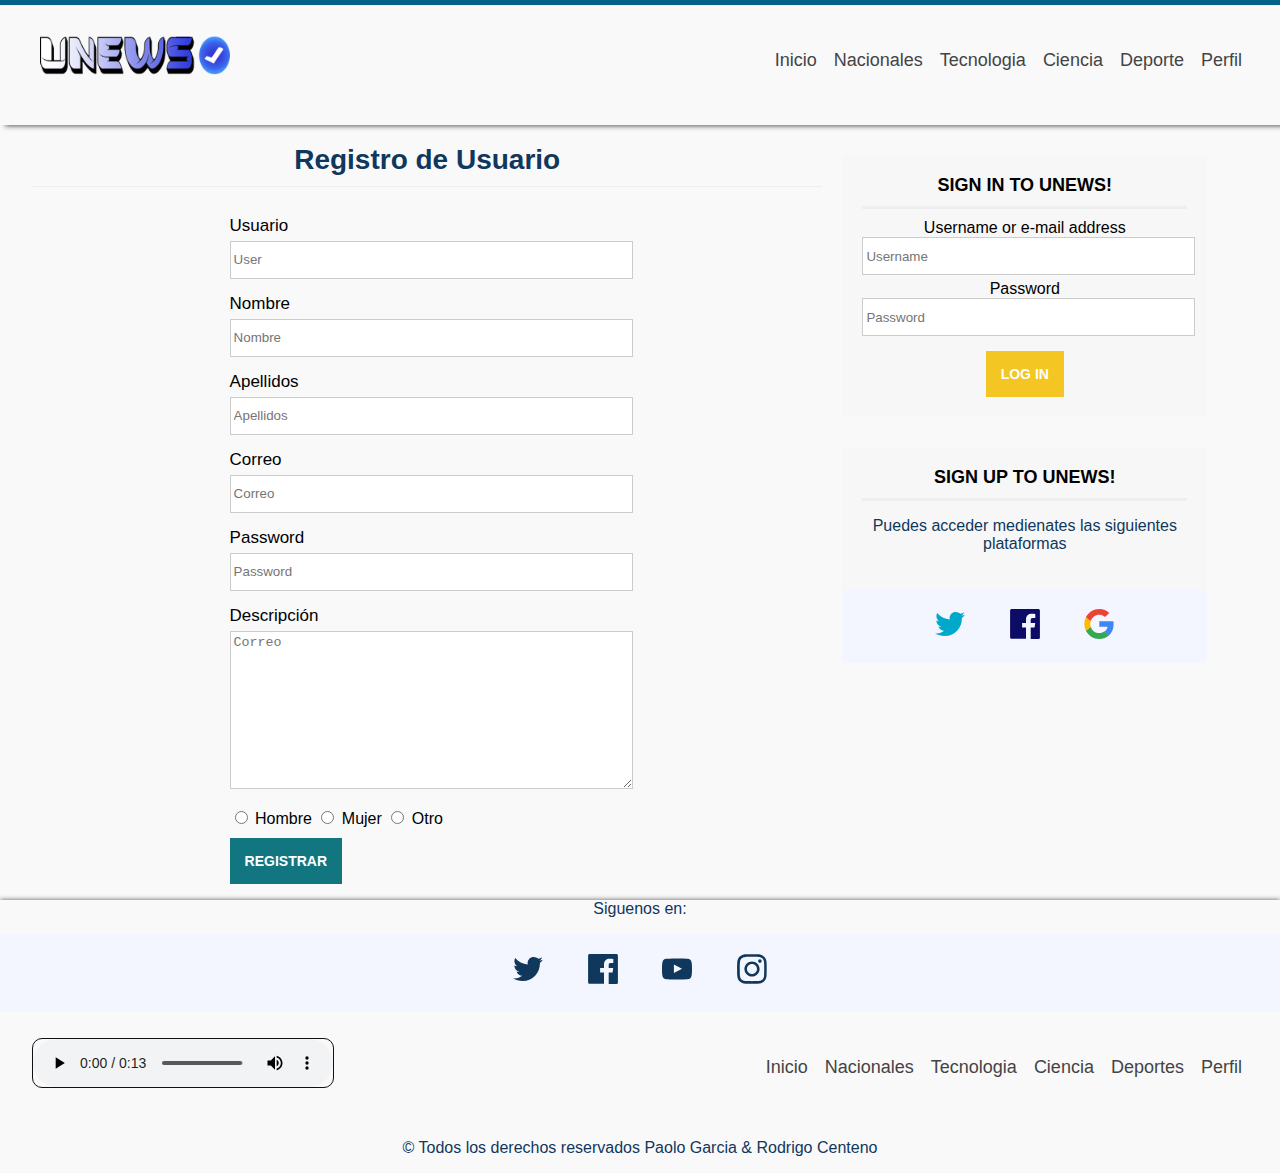
<file: Paginas/formulario.html>
<!DOCTYPE html>
<html lang="es">
    <head>
        <meta charset="utf-8" />
        <title>Registro de Usuario</title>
        <link rel="icon"  href="../assets/images/icono.ico">
        <!--HOJA DE ESTILOS-->
        <link rel="stylesheet" type="text/css" href="../assets/css/styles.css" />

    </head>
    <body>
        <header id="header">
            <div class="center">
                <!-- LOGO -->
                <a href="../index.html">
                  <div id="logo">
                      <img src="../assets/images/logo.png" class="app-logo" alt="Logotipo" />
                  </div>
              </a>
                
                <!-- MENU -->
                <nav id="menu">
                    <ul>
                        <li>
                            <a href="../index.html">Inicio</a>
                        </li>
                        <li>
                            <a href="Nacionales.html">Nacionales</a>
                        </li>
                        <li>
                            <a href="Tecnologia.html">Tecnologia</a>
                        </li>
                        <li>
                            <a href="Ciencia.html">Ciencia</a>
                        </li>
                        <li>
                            <a href="Deportes.html">Deporte</a>
                        </li>  
                        <li>
                            <a href="#">Perfil</a>
                        </li>                            
                    </ul>
                </nav>

                <!--LIMPIAR FLOTADOS-->
                <div class="clearfix"></div>
            </div>
        </header>

        <div class="center">
            <section id="content">

                   <h1 class="subheader">Registro de Usuario</h1>

                   <form class="mid-form">
                        <div class="form-group">
                            <label for="user">Usuario</label>
                            <input type="text" required placeholder="User" name="user" />
                        </div>
                        <div class="form-group">
                            <label for="nombre">Nombre</label>
                            <input type="text" required placeholder="Nombre" name="nombre" />
                        </div>

                        <div class="form-group">
                            <label for="apellidos">Apellidos</label>
                            <input type="text" required placeholder="Apellidos" name="apellidos" />
                        </div>

                        <div class="form-group">
                            <label for="apellidos">Correo</label>
                            <input type="email" required placeholder="Correo" name="correo" />
                        </div>

                        <div class="form-group">
                            <label for="apellidos">Password</label>
                            <input type="password"  required placeholder="Password" name="pass" />
                        </div>

                        <div class="form-group">
                            <label for="bio">Descripción</label>
                            <textarea   placeholder="Correo" name="bio"></textarea>
                        </div>

                        <div class="form-group radibuttons">
                            <input type="radio" name="genero" value="hombre" /> Hombre 
                            <input type="radio" name="genero" value="mujer" /> Mujer 
                            <input type="radio" name="genero" value="otro" /> Otro
                        </div>

                        <div class="clearfix"></div>

                        <input type="submit" value="Registrar" class="btn btn-success" /> 

                   </form>
                
            </section>
            
            <aside id="sidebar">
                <div id="search" class="sidebar-item">
                    <h3>Sign in to UNEWs!</h3>
                    <form>
                        <div class="form-group">
                            <label for="user1">Username or e-mail address</label>
                            <input type="text"  required placeholder="Username" name="user1" />
                        </div>
                        <div class="form-group">
                            <label for="pass1">Password</label>
                            <input type="password"  required placeholder="Password" name="pass1" />
                        </div>
                        <input type="submit" name="submit" value="Log In" class="btn" />
                    </form>
                </div>

                <div id="search" class="sidebar-item">
                        <h3>Sign up to UNEWs!</h3>
                        <p>Puedes acceder medienates las siguientes plataformas</p>
                </div>

                <div class="social-media-links">
                    <ul>
                      <li>
                        <!-- twitter -->
                        <a href="https://twitter.com">
                          <svg id="twtr" class="glow" xmlns="http://www.w3.org/2000/svg" viewBox="0 0 30 30">
                            <path class="st0" d="M9.5 27.1c11.2 0 17.4-9.3 17.4-17.4 0-0.3 0-0.5 0-0.8 1.2-0.9 2.2-1.9 3-3.2 -1.1 0.5-2.3 0.8-3.5 1 1.3-0.8 2.2-2 2.7-3.4 -1.2 0.7-2.5 1.2-3.9 1.5 -1.1-1.2-2.7-1.9-4.5-1.9 -3.4 0-6.1 2.7-6.1 6.1 0 0.5 0.1 0.9 0.2 1.4C9.7 10.1 5.2 7.7 2.2 4 1.7 4.9 1.4 6 1.4 7.1c0 2.1 1.1 4 2.7 5.1 -1 0-1.9-0.3-2.8-0.8 0 0 0 0.1 0 0.1 0 3 2.1 5.4 4.9 6 -0.5 0.1-1.1 0.2-1.6 0.2 -0.4 0-0.8 0-1.1-0.1 0.8 2.4 3 4.2 5.7 4.2 -2.1 1.6-4.7 2.6-7.6 2.6 -0.5 0-1 0-1.5-0.1C2.8 26.1 6 27.1 9.5 27.1"/>
                          </svg>
                        </a>
                      </li>

                      <li>
                        <!-- facebook -->
                        <a href="https://www.facebook.com">
                          <svg id="face" class="glow" xmlns="http://www.w3.org/2000/svg" viewBox="0 0 30 30">
                            <path class="st0" d="M28.3 0.1H1.7c-0.9 0-1.6 0.7-1.6 1.6v26.5c0 0.9 0.7 1.6 1.6 1.6H16V18.4h-3.9v-4.5H16v-3.3c0-3.9 2.4-5.9 5.8-5.9 1.6 0 3.1 0.1 3.5 0.2v4l-2.4 0c-1.9 0-2.2 0.9-2.2 2.2v2.9h4.5l-0.6 4.5h-3.9v11.5h7.6c0.9 0 1.6-0.7 1.6-1.6V1.7C29.9 0.8 29.2 0.1 28.3 0.1z"/>
                          </svg>
                        </a>
                      </li>

                      <li>
                        <!-- google -->
                        <a href="https://myaccount.google.com/?">
                        <svg class="glow" width="30" height="30" viewBox="0 0 256 262" xmlns="http://www.w3.org/2000/svg" preserveAspectRatio="xMidYMid"><path d="M255.878 133.451c0-10.734-.871-18.567-2.756-26.69H130.55v48.448h71.947c-1.45 12.04-9.283 30.172-26.69 42.356l-.244 1.622 38.755 30.023 2.685.268c24.659-22.774 38.875-56.282 38.875-96.027" fill="#4285F4"/><path d="M130.55 261.1c35.248 0 64.839-11.605 86.453-31.622l-41.196-31.913c-11.024 7.688-25.82 13.055-45.257 13.055-34.523 0-63.824-22.773-74.269-54.25l-1.531.13-40.298 31.187-.527 1.465C35.393 231.798 79.49 261.1 130.55 261.1" fill="#34A853"/><path d="M56.281 156.37c-2.756-8.123-4.351-16.827-4.351-25.82 0-8.994 1.595-17.697 4.206-25.82l-.073-1.73L15.26 71.312l-1.335.635C5.077 89.644 0 109.517 0 130.55s5.077 40.905 13.925 58.602l42.356-32.782" fill="#FBBC05"/><path d="M130.55 50.479c24.514 0 41.05 10.589 50.479 19.438l36.844-35.974C195.245 12.91 165.798 0 130.55 0 79.49 0 35.393 29.301 13.925 71.947l42.211 32.783c10.59-31.477 39.891-54.251 74.414-54.251" fill="#EB4335"/></svg>
                    </a>
                      </li>
                    </ul>

            </aside>

            <div class="clearfix"></div>

        </div>

    </footer>

    <footer>
        <div class="center">
            <p>
                Siguenos en:
            </p>
        </div>
        <div class="social-media-links">
          <ul>
            <li>
              <!-- twitter -->
              <a href="#">
                <svg class="glow" xmlns="http://www.w3.org/2000/svg" viewBox="0 0 30 30">
                  <path class="st0" d="M9.5 27.1c11.2 0 17.4-9.3 17.4-17.4 0-0.3 0-0.5 0-0.8 1.2-0.9 2.2-1.9 3-3.2 -1.1 0.5-2.3 0.8-3.5 1 1.3-0.8 2.2-2 2.7-3.4 -1.2 0.7-2.5 1.2-3.9 1.5 -1.1-1.2-2.7-1.9-4.5-1.9 -3.4 0-6.1 2.7-6.1 6.1 0 0.5 0.1 0.9 0.2 1.4C9.7 10.1 5.2 7.7 2.2 4 1.7 4.9 1.4 6 1.4 7.1c0 2.1 1.1 4 2.7 5.1 -1 0-1.9-0.3-2.8-0.8 0 0 0 0.1 0 0.1 0 3 2.1 5.4 4.9 6 -0.5 0.1-1.1 0.2-1.6 0.2 -0.4 0-0.8 0-1.1-0.1 0.8 2.4 3 4.2 5.7 4.2 -2.1 1.6-4.7 2.6-7.6 2.6 -0.5 0-1 0-1.5-0.1C2.8 26.1 6 27.1 9.5 27.1"/>
                </svg>
                <svg xmlns="http://www.w3.org/2000/svg" viewBox="0 0 30 30">
                  <path class="st0" d="M9.5 27.1c11.2 0 17.4-9.3 17.4-17.4 0-0.3 0-0.5 0-0.8 1.2-0.9 2.2-1.9 3-3.2 -1.1 0.5-2.3 0.8-3.5 1 1.3-0.8 2.2-2 2.7-3.4 -1.2 0.7-2.5 1.2-3.9 1.5 -1.1-1.2-2.7-1.9-4.5-1.9 -3.4 0-6.1 2.7-6.1 6.1 0 0.5 0.1 0.9 0.2 1.4C9.7 10.1 5.2 7.7 2.2 4 1.7 4.9 1.4 6 1.4 7.1c0 2.1 1.1 4 2.7 5.1 -1 0-1.9-0.3-2.8-0.8 0 0 0 0.1 0 0.1 0 3 2.1 5.4 4.9 6 -0.5 0.1-1.1 0.2-1.6 0.2 -0.4 0-0.8 0-1.1-0.1 0.8 2.4 3 4.2 5.7 4.2 -2.1 1.6-4.7 2.6-7.6 2.6 -0.5 0-1 0-1.5-0.1C2.8 26.1 6 27.1 9.5 27.1"/>
                </svg>
              </a>
            </li>
            <li>
              <!-- facebook -->
              <a href="https://www.facebook.com/paolo.garcia.1257">
                <svg class="glow" xmlns="http://www.w3.org/2000/svg" viewBox="0 0 30 30">
                  <path class="st0" d="M28.3 0.1H1.7c-0.9 0-1.6 0.7-1.6 1.6v26.5c0 0.9 0.7 1.6 1.6 1.6H16V18.4h-3.9v-4.5H16v-3.3c0-3.9 2.4-5.9 5.8-5.9 1.6 0 3.1 0.1 3.5 0.2v4l-2.4 0c-1.9 0-2.2 0.9-2.2 2.2v2.9h4.5l-0.6 4.5h-3.9v11.5h7.6c0.9 0 1.6-0.7 1.6-1.6V1.7C29.9 0.8 29.2 0.1 28.3 0.1z"/>
                </svg>
                <svg xmlns="http://www.w3.org/2000/svg" viewBox="0 0 30 30">
                  <path class="st0" d="M28.3 0.1H1.7c-0.9 0-1.6 0.7-1.6 1.6v26.5c0 0.9 0.7 1.6 1.6 1.6H16V18.4h-3.9v-4.5H16v-3.3c0-3.9 2.4-5.9 5.8-5.9 1.6 0 3.1 0.1 3.5 0.2v4l-2.4 0c-1.9 0-2.2 0.9-2.2 2.2v2.9h4.5l-0.6 4.5h-3.9v11.5h7.6c0.9 0 1.6-0.7 1.6-1.6V1.7C29.9 0.8 29.2 0.1 28.3 0.1z"/>
                </svg>
              </a>
            </li>
            <li>
              <!-- youtube -->
              <a href="https://youtu.be/gWEx9_JI7A0">
                <svg class="glow" xmlns="http://www.w3.org/2000/svg" viewBox="0 0 30 30">
                  <path class="st0" d="M29.7 9c0 0-0.3-2.1-1.2-3 -1.1-1.2-2.4-1.2-3-1.3C21.3 4.5 15 4.5 15 4.5h0c0 0-6.3 0-10.5 0.3C3.9 4.8 2.6 4.8 1.5 6 0.6 6.9 0.3 9 0.3 9S0 11.4 0 13.9v2.3C0 18.6 0.3 21 0.3 21s0.3 2.1 1.2 3c1.1 1.2 2.6 1.2 3.3 1.3C7.2 25.5 15 25.6 15 25.6s6.3 0 10.5-0.3c0.6-0.1 1.9-0.1 3-1.3 0.9-0.9 1.2-3 1.2-3s0.3-2.4 0.3-4.9v-2.3C30 11.4 29.7 9 29.7 9zM11.9 18.9l0-8.4 8.1 4.2L11.9 18.9z"/>
                </svg>
                <svg xmlns="http://www.w3.org/2000/svg" viewBox="0 0 30 30">
                  <path class="st0" d="M29.7 9c0 0-0.3-2.1-1.2-3 -1.1-1.2-2.4-1.2-3-1.3C21.3 4.5 15 4.5 15 4.5h0c0 0-6.3 0-10.5 0.3C3.9 4.8 2.6 4.8 1.5 6 0.6 6.9 0.3 9 0.3 9S0 11.4 0 13.9v2.3C0 18.6 0.3 21 0.3 21s0.3 2.1 1.2 3c1.1 1.2 2.6 1.2 3.3 1.3C7.2 25.5 15 25.6 15 25.6s6.3 0 10.5-0.3c0.6-0.1 1.9-0.1 3-1.3 0.9-0.9 1.2-3 1.2-3s0.3-2.4 0.3-4.9v-2.3C30 11.4 29.7 9 29.7 9zM11.9 18.9l0-8.4 8.1 4.2L11.9 18.9z"/>
                </svg>
              </a>
            </li>
            <li>
              <!-- instagram -->
              <a href="#">
                <svg class="glow" xmlns="http://www.w3.org/2000/svg" viewBox="0 0 30 30">
                  <path class="st0" d="M15 2.8c4 0 4.4 0 6 0.1 1.4 0.1 2.2 0.3 2.8 0.5 0.7 0.3 1.2 0.6 1.7 1.1 0.5 0.5 0.8 1 1.1 1.7C26.8 6.8 27 7.6 27.1 9c0.1 1.6 0.1 2 0.1 6s0 4.4-0.1 6c-0.1 1.4-0.3 2.2-0.5 2.8 -0.3 0.7-0.6 1.2-1.1 1.7 -0.5 0.5-1 0.8-1.7 1.1 -0.5 0.2-1.3 0.4-2.8 0.5 -1.6 0.1-2 0.1-6 0.1s-4.4 0-6-0.1c-1.4-0.1-2.2-0.3-2.8-0.5 -0.7-0.3-1.2-0.6-1.7-1.1 -0.5-0.5-0.8-1-1.1-1.7C3.2 23.2 3 22.4 2.9 21c-0.1-1.6-0.1-2-0.1-6s0-4.4 0.1-6C3 7.6 3.2 6.8 3.4 6.2 3.7 5.5 4 5.1 4.5 4.5c0.5-0.5 1-0.8 1.7-1.1C6.8 3.2 7.6 3 9 2.9 10.6 2.8 11 2.8 15 2.8M15 0.2c-4 0-4.5 0-6.1 0.1C7.3 0.3 6.2 0.6 5.3 0.9c-1 0.4-1.8 0.9-2.6 1.7C1.8 3.5 1.3 4.3 0.9 5.3c-0.4 0.9-0.6 2-0.7 3.6C0.2 10.5 0.1 11 0.1 15c0 4 0 4.5 0.1 6.1 0.1 1.6 0.3 2.7 0.7 3.6 0.4 1 0.9 1.8 1.7 2.6 0.8 0.8 1.7 1.3 2.6 1.7 0.9 0.4 2 0.6 3.6 0.7 1.6 0.1 2.1 0.1 6.1 0.1s4.5 0 6.1-0.1c1.6-0.1 2.7-0.3 3.6-0.7 1-0.4 1.8-0.9 2.6-1.7 0.8-0.8 1.3-1.7 1.7-2.6 0.4-0.9 0.6-2 0.7-3.6 0.1-1.6 0.1-2.1 0.1-6.1s0-4.5-0.1-6.1c-0.1-1.6-0.3-2.7-0.7-3.6 -0.4-1-0.9-1.8-1.7-2.6 -0.8-0.8-1.7-1.3-2.6-1.7 -0.9-0.4-2-0.6-3.6-0.7C19.5 0.2 19 0.2 15 0.2L15 0.2z"/>
                  <path class="st0" d="M15 7.4c-4.2 0-7.6 3.4-7.6 7.6s3.4 7.6 7.6 7.6 7.6-3.4 7.6-7.6S19.2 7.4 15 7.4zM15 20c-2.7 0-5-2.2-5-5s2.2-5 5-5c2.7 0 5 2.2 5 5S17.7 20 15 20z"/>
                  <circle class="st0" cx="22.9" cy="7.1" r="1.8"/>
                </svg>
                <svg xmlns="http://www.w3.org/2000/svg" viewBox="0 0 30 30">
                  <path class="st0" d="M15 2.8c4 0 4.4 0 6 0.1 1.4 0.1 2.2 0.3 2.8 0.5 0.7 0.3 1.2 0.6 1.7 1.1 0.5 0.5 0.8 1 1.1 1.7C26.8 6.8 27 7.6 27.1 9c0.1 1.6 0.1 2 0.1 6s0 4.4-0.1 6c-0.1 1.4-0.3 2.2-0.5 2.8 -0.3 0.7-0.6 1.2-1.1 1.7 -0.5 0.5-1 0.8-1.7 1.1 -0.5 0.2-1.3 0.4-2.8 0.5 -1.6 0.1-2 0.1-6 0.1s-4.4 0-6-0.1c-1.4-0.1-2.2-0.3-2.8-0.5 -0.7-0.3-1.2-0.6-1.7-1.1 -0.5-0.5-0.8-1-1.1-1.7C3.2 23.2 3 22.4 2.9 21c-0.1-1.6-0.1-2-0.1-6s0-4.4 0.1-6C3 7.6 3.2 6.8 3.4 6.2 3.7 5.5 4 5.1 4.5 4.5c0.5-0.5 1-0.8 1.7-1.1C6.8 3.2 7.6 3 9 2.9 10.6 2.8 11 2.8 15 2.8M15 0.2c-4 0-4.5 0-6.1 0.1C7.3 0.3 6.2 0.6 5.3 0.9c-1 0.4-1.8 0.9-2.6 1.7C1.8 3.5 1.3 4.3 0.9 5.3c-0.4 0.9-0.6 2-0.7 3.6C0.2 10.5 0.1 11 0.1 15c0 4 0 4.5 0.1 6.1 0.1 1.6 0.3 2.7 0.7 3.6 0.4 1 0.9 1.8 1.7 2.6 0.8 0.8 1.7 1.3 2.6 1.7 0.9 0.4 2 0.6 3.6 0.7 1.6 0.1 2.1 0.1 6.1 0.1s4.5 0 6.1-0.1c1.6-0.1 2.7-0.3 3.6-0.7 1-0.4 1.8-0.9 2.6-1.7 0.8-0.8 1.3-1.7 1.7-2.6 0.4-0.9 0.6-2 0.7-3.6 0.1-1.6 0.1-2.1 0.1-6.1s0-4.5-0.1-6.1c-0.1-1.6-0.3-2.7-0.7-3.6 -0.4-1-0.9-1.8-1.7-2.6 -0.8-0.8-1.7-1.3-2.6-1.7 -0.9-0.4-2-0.6-3.6-0.7C19.5 0.2 19 0.2 15 0.2L15 0.2z"/>
                  <path class="st0" d="M15 7.4c-4.2 0-7.6 3.4-7.6 7.6s3.4 7.6 7.6 7.6 7.6-3.4 7.6-7.6S19.2 7.4 15 7.4zM15 20c-2.7 0-5-2.2-5-5s2.2-5 5-5c2.7 0 5 2.2 5 5S17.7 20 15 20z"/>
                  <circle class="st0" cx="22.9" cy="7.1" r="1.8"/>
                </svg>
              </a>
            </li>
          </ul>
        </div>
            <!--LIMPIAR FLOTADOS-->
            <div class="clearfix"></div>

            <div class="center">
              <!-- LOGO -->
              <div id="logo">
                  <audio src="../assets/audio/vozloquendo.mp3" controls></audio>
              </div>

              <!-- MENU -->
              <nav id="menu">
                  <ul>
                      <li>
                          <a href="../index.html">Inicio</a>
                      </li>
                      <li>
                          <a href="Nacionales.html">Nacionales</a>
                      </li>
                      <li>
                          <a href="Tecnologia.html">Tecnologia</a>
                      </li>
                      <li>
                          <a href="Ciencia.html">Ciencia</a>
                      </li>
                      <li>
                          <a href="Deportes.html">Deportes</a>
                      </li>  
                      <li>
                          <a href="#">Perfil</a>
                      </li>                            
                  </ul>
              </nav>

              <!--LIMPIAR FLOTADOS-->
              <div class="clearfix"></div>

          </div>         
          <div class="center">
            <p>
                &copy; Todos los derechos reservados Paolo Garcia & Rodrigo Centeno
            </p>
        </div>
            <!--LIMPIAR FLOTADOS-->
            <div class="clearfix"></div>
      </footer>
      <script src='http://cdnjs.cloudflare.com/ajax/libs/jquery/2.2.2/jquery.min.js'></script>
    </body>
</html>
</file>
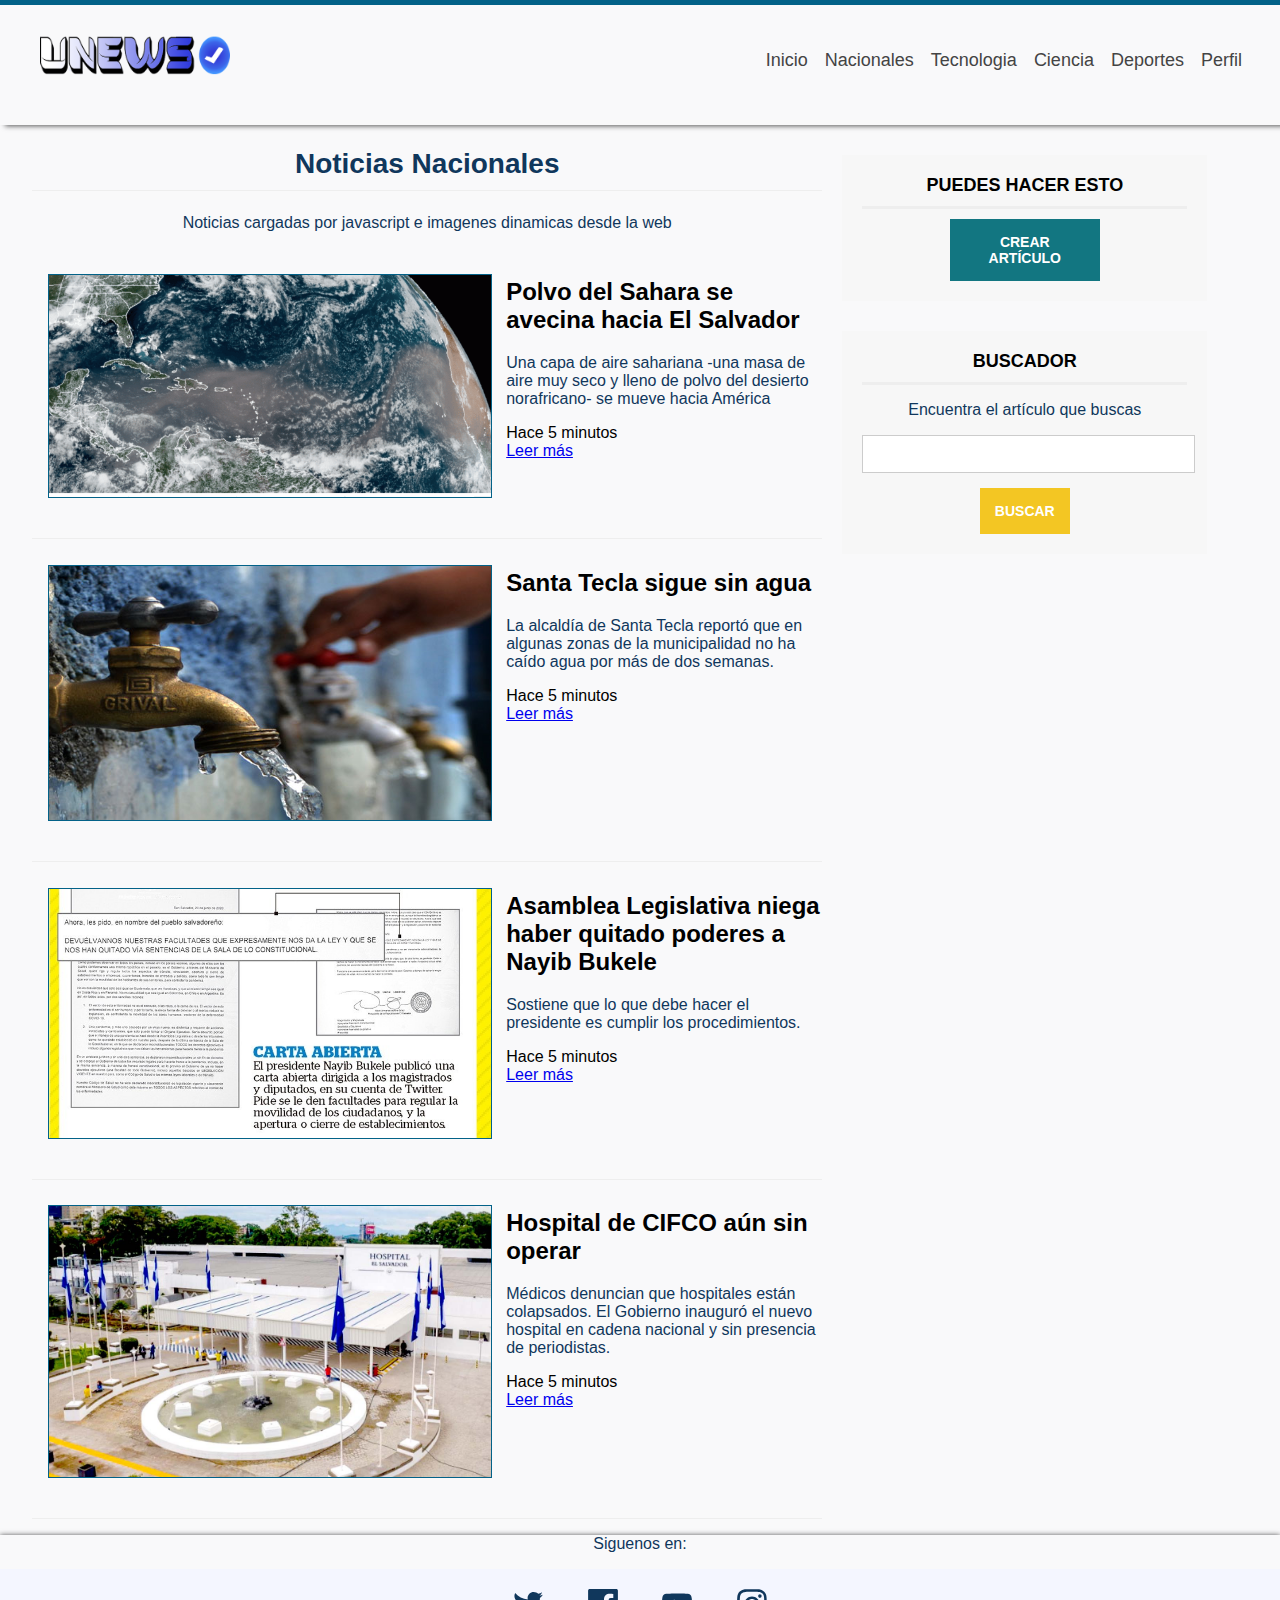
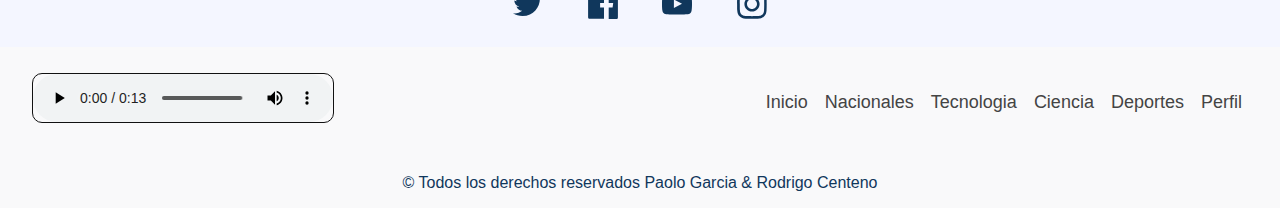
<file: Paginas/Nacionales.html>
<!DOCTYPE html>
<html lang="es">
    <head>
        <meta charset="utf-8" />
        <title>Centro de Noticias UNEWS</title>
        <link rel="icon"  href="../assets/images/icono.ico">

        <!--HOJA DE ESTILOS-->
        <link rel="stylesheet" type="text/css" href="../assets/css/styles.css" />
        <script src="../assets/js/jquery-3.5.1.min.js"></script>
        <script src="../assets/js/js.js"></script>

    </head>
    <body>
        <header id="header">
            <div class="center">
                <!-- LOGO -->
                <a href="../index.html">
                  <div id="logo">
                      <img src="../assets/images/logo.png" class="app-logo" alt="Logotipo" />
                  </div>
                </a>
                
                <!-- MENU -->
                <nav id="menu">
                    <ul>
                        <li>
                            <a href="../index.html">Inicio</a>
                        </li>
                        <li>
                            <a href="Nacionales.html">Nacionales</a>
                        </li>
                        <li>
                            <a href="Tecnologia.html">Tecnologia</a>
                        </li>
                        <li>
                            <a href="Ciencia.html">Ciencia</a>
                        </li>
                        <li>
                            <a href="Deportes.html">Deportes</a>
                        </li>  
                        <li>
                            <a href="#">Perfil</a>
                        </li>                            
                    </ul>
                </nav>

                <!--LIMPIAR FLOTADOS-->
                <div class="clearfix"></div>
            </div>
        </header>

        <div class="center">
            <section id="content">
                <h2 class="subheader">Noticias Nacionales</h2>
                <p>Noticias cargadas por javascript e imagenes dinamicas desde la web</p>

                <!--Listado articulos-->
                <div id="articles">
                    <article class="article-item" id="article-template">
                        <div class="image-wrap">
                            <img src="../assets/images/nacionales/sahara.png" alt="Paisaje" />
                        </div>
    
                        <h2>Polvo del Sahara se avecina hacia El Salvador</h2>
                        <p>Una capa de aire sahariana -una masa de aire muy seco y lleno de polvo del desierto norafricano- se mueve hacia América</p>
                        <span class="date">
                            Hace 5 minutos
                        </span>
                    </br>
                        <a href="#">Leer más</a>

                        <div class="clearfix"></div>
                    </article>

                    <article class="article-item" id="article-template">
                      <div class="image-wrap">
                          <img src="../assets/images/nacionales/aguasantatecla.jpg" alt="Paisaje" />
                      </div>
  
                      <h2>Santa Tecla sigue sin agua</h2>
                      <p>La alcaldía de Santa Tecla reportó que en algunas zonas de la municipalidad no ha caído agua por más de dos semanas. </p>
                      <span class="date">
                          Hace 5 minutos
                      </span>
                  </br>
                      <a href="#">Leer más</a>

                      <div class="clearfix"></div>
                  </article>

                  <article class="article-item" id="article-template">
                    <div class="image-wrap">
                        <img src="../assets/images/nacionales/asambleanuegapoderes.jpg" alt="Paisaje" />
                    </div>

                    <h2>Asamblea Legislativa niega haber quitado poderes a Nayib Bukele</h2>
                    <p>Sostiene que lo que debe hacer el presidente es cumplir los procedimientos.</p>
                    <span class="date">
                        Hace 5 minutos
                    </span>
                </br>
                    <a href="#">Leer más</a>

                    <div class="clearfix"></div>
                </article>

                <article class="article-item" id="article-template">
                  <div class="image-wrap">
                      <img src="../assets/images/nacionales/hospitalsalvador.jpg" alt="Paisaje" />
                  </div>

                  <h2>Hospital de CIFCO aún sin operar</h2>
                  <p>Médicos denuncian que hospitales están colapsados. 
                    El Gobierno inauguró el nuevo hospital en cadena nacional y sin presencia de periodistas.</p>
                  <span class="date">
                      Hace 5 minutos
                  </span>
              </br>
                  <a href="#">Leer más</a>

                  <div class="clearfix"></div>
              </article>

                    <!--AÑADIR ARTICULOS VIA JS-->

                </div>
                
            </section>

            <aside id="sidebar">
                <div id="nav-blog" class="sidebar-item">
                    <h3>Puedes hacer esto</h3>
                    <a href="#" class="btn btn-success">Crear artículo</a>
                </div>

                <div id="search" class="sidebar-item">
                        <h3>Buscador</h3>
                        <p>Encuentra el artículo que buscas</p>
                        <form>
                            <input type="text" name="search" />
                            <input type="submit" name="submit" value="Buscar" class="btn" />
                        </form>
                </div>
            </aside>

            <div class="clearfix"></div>
        </div>


        <footer>
            <div class="center">
                <p>
                    Siguenos en:
                </p>
            </div>
            <div class="social-media-links">
              <ul>
                <li>
                  <!-- twitter -->
                  <a href="#">
                    <svg class="glow" xmlns="http://www.w3.org/2000/svg" viewBox="0 0 30 30">
                      <path class="st0" d="M9.5 27.1c11.2 0 17.4-9.3 17.4-17.4 0-0.3 0-0.5 0-0.8 1.2-0.9 2.2-1.9 3-3.2 -1.1 0.5-2.3 0.8-3.5 1 1.3-0.8 2.2-2 2.7-3.4 -1.2 0.7-2.5 1.2-3.9 1.5 -1.1-1.2-2.7-1.9-4.5-1.9 -3.4 0-6.1 2.7-6.1 6.1 0 0.5 0.1 0.9 0.2 1.4C9.7 10.1 5.2 7.7 2.2 4 1.7 4.9 1.4 6 1.4 7.1c0 2.1 1.1 4 2.7 5.1 -1 0-1.9-0.3-2.8-0.8 0 0 0 0.1 0 0.1 0 3 2.1 5.4 4.9 6 -0.5 0.1-1.1 0.2-1.6 0.2 -0.4 0-0.8 0-1.1-0.1 0.8 2.4 3 4.2 5.7 4.2 -2.1 1.6-4.7 2.6-7.6 2.6 -0.5 0-1 0-1.5-0.1C2.8 26.1 6 27.1 9.5 27.1"/>
                    </svg>
                    <svg xmlns="http://www.w3.org/2000/svg" viewBox="0 0 30 30">
                      <path class="st0" d="M9.5 27.1c11.2 0 17.4-9.3 17.4-17.4 0-0.3 0-0.5 0-0.8 1.2-0.9 2.2-1.9 3-3.2 -1.1 0.5-2.3 0.8-3.5 1 1.3-0.8 2.2-2 2.7-3.4 -1.2 0.7-2.5 1.2-3.9 1.5 -1.1-1.2-2.7-1.9-4.5-1.9 -3.4 0-6.1 2.7-6.1 6.1 0 0.5 0.1 0.9 0.2 1.4C9.7 10.1 5.2 7.7 2.2 4 1.7 4.9 1.4 6 1.4 7.1c0 2.1 1.1 4 2.7 5.1 -1 0-1.9-0.3-2.8-0.8 0 0 0 0.1 0 0.1 0 3 2.1 5.4 4.9 6 -0.5 0.1-1.1 0.2-1.6 0.2 -0.4 0-0.8 0-1.1-0.1 0.8 2.4 3 4.2 5.7 4.2 -2.1 1.6-4.7 2.6-7.6 2.6 -0.5 0-1 0-1.5-0.1C2.8 26.1 6 27.1 9.5 27.1"/>
                    </svg>
                  </a>
                </li>
                <li>
                  <!-- facebook -->
                  <a href="https://www.facebook.com/paolo.garcia.1257">
                    <svg class="glow" xmlns="http://www.w3.org/2000/svg" viewBox="0 0 30 30">
                      <path class="st0" d="M28.3 0.1H1.7c-0.9 0-1.6 0.7-1.6 1.6v26.5c0 0.9 0.7 1.6 1.6 1.6H16V18.4h-3.9v-4.5H16v-3.3c0-3.9 2.4-5.9 5.8-5.9 1.6 0 3.1 0.1 3.5 0.2v4l-2.4 0c-1.9 0-2.2 0.9-2.2 2.2v2.9h4.5l-0.6 4.5h-3.9v11.5h7.6c0.9 0 1.6-0.7 1.6-1.6V1.7C29.9 0.8 29.2 0.1 28.3 0.1z"/>
                    </svg>
                    <svg xmlns="http://www.w3.org/2000/svg" viewBox="0 0 30 30">
                      <path class="st0" d="M28.3 0.1H1.7c-0.9 0-1.6 0.7-1.6 1.6v26.5c0 0.9 0.7 1.6 1.6 1.6H16V18.4h-3.9v-4.5H16v-3.3c0-3.9 2.4-5.9 5.8-5.9 1.6 0 3.1 0.1 3.5 0.2v4l-2.4 0c-1.9 0-2.2 0.9-2.2 2.2v2.9h4.5l-0.6 4.5h-3.9v11.5h7.6c0.9 0 1.6-0.7 1.6-1.6V1.7C29.9 0.8 29.2 0.1 28.3 0.1z"/>
                    </svg>
                  </a>
                </li>
                <li>
                  <!-- youtube -->
                  <a href="https://youtu.be/gWEx9_JI7A0">
                    <svg class="glow" xmlns="http://www.w3.org/2000/svg" viewBox="0 0 30 30">
                      <path class="st0" d="M29.7 9c0 0-0.3-2.1-1.2-3 -1.1-1.2-2.4-1.2-3-1.3C21.3 4.5 15 4.5 15 4.5h0c0 0-6.3 0-10.5 0.3C3.9 4.8 2.6 4.8 1.5 6 0.6 6.9 0.3 9 0.3 9S0 11.4 0 13.9v2.3C0 18.6 0.3 21 0.3 21s0.3 2.1 1.2 3c1.1 1.2 2.6 1.2 3.3 1.3C7.2 25.5 15 25.6 15 25.6s6.3 0 10.5-0.3c0.6-0.1 1.9-0.1 3-1.3 0.9-0.9 1.2-3 1.2-3s0.3-2.4 0.3-4.9v-2.3C30 11.4 29.7 9 29.7 9zM11.9 18.9l0-8.4 8.1 4.2L11.9 18.9z"/>
                    </svg>
                    <svg xmlns="http://www.w3.org/2000/svg" viewBox="0 0 30 30">
                      <path class="st0" d="M29.7 9c0 0-0.3-2.1-1.2-3 -1.1-1.2-2.4-1.2-3-1.3C21.3 4.5 15 4.5 15 4.5h0c0 0-6.3 0-10.5 0.3C3.9 4.8 2.6 4.8 1.5 6 0.6 6.9 0.3 9 0.3 9S0 11.4 0 13.9v2.3C0 18.6 0.3 21 0.3 21s0.3 2.1 1.2 3c1.1 1.2 2.6 1.2 3.3 1.3C7.2 25.5 15 25.6 15 25.6s6.3 0 10.5-0.3c0.6-0.1 1.9-0.1 3-1.3 0.9-0.9 1.2-3 1.2-3s0.3-2.4 0.3-4.9v-2.3C30 11.4 29.7 9 29.7 9zM11.9 18.9l0-8.4 8.1 4.2L11.9 18.9z"/>
                    </svg>
                  </a>
                </li>
                <li>
                  <!-- instagram -->
                  <a href="#">
                    <svg class="glow" xmlns="http://www.w3.org/2000/svg" viewBox="0 0 30 30">
                      <path class="st0" d="M15 2.8c4 0 4.4 0 6 0.1 1.4 0.1 2.2 0.3 2.8 0.5 0.7 0.3 1.2 0.6 1.7 1.1 0.5 0.5 0.8 1 1.1 1.7C26.8 6.8 27 7.6 27.1 9c0.1 1.6 0.1 2 0.1 6s0 4.4-0.1 6c-0.1 1.4-0.3 2.2-0.5 2.8 -0.3 0.7-0.6 1.2-1.1 1.7 -0.5 0.5-1 0.8-1.7 1.1 -0.5 0.2-1.3 0.4-2.8 0.5 -1.6 0.1-2 0.1-6 0.1s-4.4 0-6-0.1c-1.4-0.1-2.2-0.3-2.8-0.5 -0.7-0.3-1.2-0.6-1.7-1.1 -0.5-0.5-0.8-1-1.1-1.7C3.2 23.2 3 22.4 2.9 21c-0.1-1.6-0.1-2-0.1-6s0-4.4 0.1-6C3 7.6 3.2 6.8 3.4 6.2 3.7 5.5 4 5.1 4.5 4.5c0.5-0.5 1-0.8 1.7-1.1C6.8 3.2 7.6 3 9 2.9 10.6 2.8 11 2.8 15 2.8M15 0.2c-4 0-4.5 0-6.1 0.1C7.3 0.3 6.2 0.6 5.3 0.9c-1 0.4-1.8 0.9-2.6 1.7C1.8 3.5 1.3 4.3 0.9 5.3c-0.4 0.9-0.6 2-0.7 3.6C0.2 10.5 0.1 11 0.1 15c0 4 0 4.5 0.1 6.1 0.1 1.6 0.3 2.7 0.7 3.6 0.4 1 0.9 1.8 1.7 2.6 0.8 0.8 1.7 1.3 2.6 1.7 0.9 0.4 2 0.6 3.6 0.7 1.6 0.1 2.1 0.1 6.1 0.1s4.5 0 6.1-0.1c1.6-0.1 2.7-0.3 3.6-0.7 1-0.4 1.8-0.9 2.6-1.7 0.8-0.8 1.3-1.7 1.7-2.6 0.4-0.9 0.6-2 0.7-3.6 0.1-1.6 0.1-2.1 0.1-6.1s0-4.5-0.1-6.1c-0.1-1.6-0.3-2.7-0.7-3.6 -0.4-1-0.9-1.8-1.7-2.6 -0.8-0.8-1.7-1.3-2.6-1.7 -0.9-0.4-2-0.6-3.6-0.7C19.5 0.2 19 0.2 15 0.2L15 0.2z"/>
                      <path class="st0" d="M15 7.4c-4.2 0-7.6 3.4-7.6 7.6s3.4 7.6 7.6 7.6 7.6-3.4 7.6-7.6S19.2 7.4 15 7.4zM15 20c-2.7 0-5-2.2-5-5s2.2-5 5-5c2.7 0 5 2.2 5 5S17.7 20 15 20z"/>
                      <circle class="st0" cx="22.9" cy="7.1" r="1.8"/>
                    </svg>
                    <svg xmlns="http://www.w3.org/2000/svg" viewBox="0 0 30 30">
                      <path class="st0" d="M15 2.8c4 0 4.4 0 6 0.1 1.4 0.1 2.2 0.3 2.8 0.5 0.7 0.3 1.2 0.6 1.7 1.1 0.5 0.5 0.8 1 1.1 1.7C26.8 6.8 27 7.6 27.1 9c0.1 1.6 0.1 2 0.1 6s0 4.4-0.1 6c-0.1 1.4-0.3 2.2-0.5 2.8 -0.3 0.7-0.6 1.2-1.1 1.7 -0.5 0.5-1 0.8-1.7 1.1 -0.5 0.2-1.3 0.4-2.8 0.5 -1.6 0.1-2 0.1-6 0.1s-4.4 0-6-0.1c-1.4-0.1-2.2-0.3-2.8-0.5 -0.7-0.3-1.2-0.6-1.7-1.1 -0.5-0.5-0.8-1-1.1-1.7C3.2 23.2 3 22.4 2.9 21c-0.1-1.6-0.1-2-0.1-6s0-4.4 0.1-6C3 7.6 3.2 6.8 3.4 6.2 3.7 5.5 4 5.1 4.5 4.5c0.5-0.5 1-0.8 1.7-1.1C6.8 3.2 7.6 3 9 2.9 10.6 2.8 11 2.8 15 2.8M15 0.2c-4 0-4.5 0-6.1 0.1C7.3 0.3 6.2 0.6 5.3 0.9c-1 0.4-1.8 0.9-2.6 1.7C1.8 3.5 1.3 4.3 0.9 5.3c-0.4 0.9-0.6 2-0.7 3.6C0.2 10.5 0.1 11 0.1 15c0 4 0 4.5 0.1 6.1 0.1 1.6 0.3 2.7 0.7 3.6 0.4 1 0.9 1.8 1.7 2.6 0.8 0.8 1.7 1.3 2.6 1.7 0.9 0.4 2 0.6 3.6 0.7 1.6 0.1 2.1 0.1 6.1 0.1s4.5 0 6.1-0.1c1.6-0.1 2.7-0.3 3.6-0.7 1-0.4 1.8-0.9 2.6-1.7 0.8-0.8 1.3-1.7 1.7-2.6 0.4-0.9 0.6-2 0.7-3.6 0.1-1.6 0.1-2.1 0.1-6.1s0-4.5-0.1-6.1c-0.1-1.6-0.3-2.7-0.7-3.6 -0.4-1-0.9-1.8-1.7-2.6 -0.8-0.8-1.7-1.3-2.6-1.7 -0.9-0.4-2-0.6-3.6-0.7C19.5 0.2 19 0.2 15 0.2L15 0.2z"/>
                      <path class="st0" d="M15 7.4c-4.2 0-7.6 3.4-7.6 7.6s3.4 7.6 7.6 7.6 7.6-3.4 7.6-7.6S19.2 7.4 15 7.4zM15 20c-2.7 0-5-2.2-5-5s2.2-5 5-5c2.7 0 5 2.2 5 5S17.7 20 15 20z"/>
                      <circle class="st0" cx="22.9" cy="7.1" r="1.8"/>
                    </svg>
                  </a>
                </li>
              </ul>
            </div>
                <!--LIMPIAR FLOTADOS-->
                <div class="clearfix"></div>

                <div class="center">
                  <!-- LOGO -->
                  <div id="logo">
                      <audio src="../assets/audio/vozloquendo.mp3" controls></audio>
                  </div>

                  <!-- MENU -->
                  <nav id="menu">
                      <ul>
                          <li>
                              <a href="index.html">Inicio</a>
                          </li>
                          <li>
                              <a href="Nacionales.html">Nacionales</a>
                          </li>
                          <li>
                              <a href="Tecnologia.html">Tecnologia</a>
                          </li>
                          <li>
                              <a href="Ciencia.html">Ciencia</a>
                          </li>
                          <li>
                              <a href="Deportes.html">Deportes</a>
                          </li>  
                          <li>
                              <a href="#">Perfil</a>
                          </li>                            
                      </ul>
                  </nav>

                  <!--LIMPIAR FLOTADOS-->
                  <div class="clearfix"></div>

              </div>          
              <div class="center">
                <p>
                    &copy; Todos los derechos reservados Paolo Garcia & Rodrigo Centeno
                </p>
            </div>
                <!--LIMPIAR FLOTADOS-->
                <div class="clearfix"></div>
          </footer>
          <script src='http://cdnjs.cloudflare.com/ajax/libs/jquery/2.2.2/jquery.min.js'></script>
    </body>
</html>
</file>
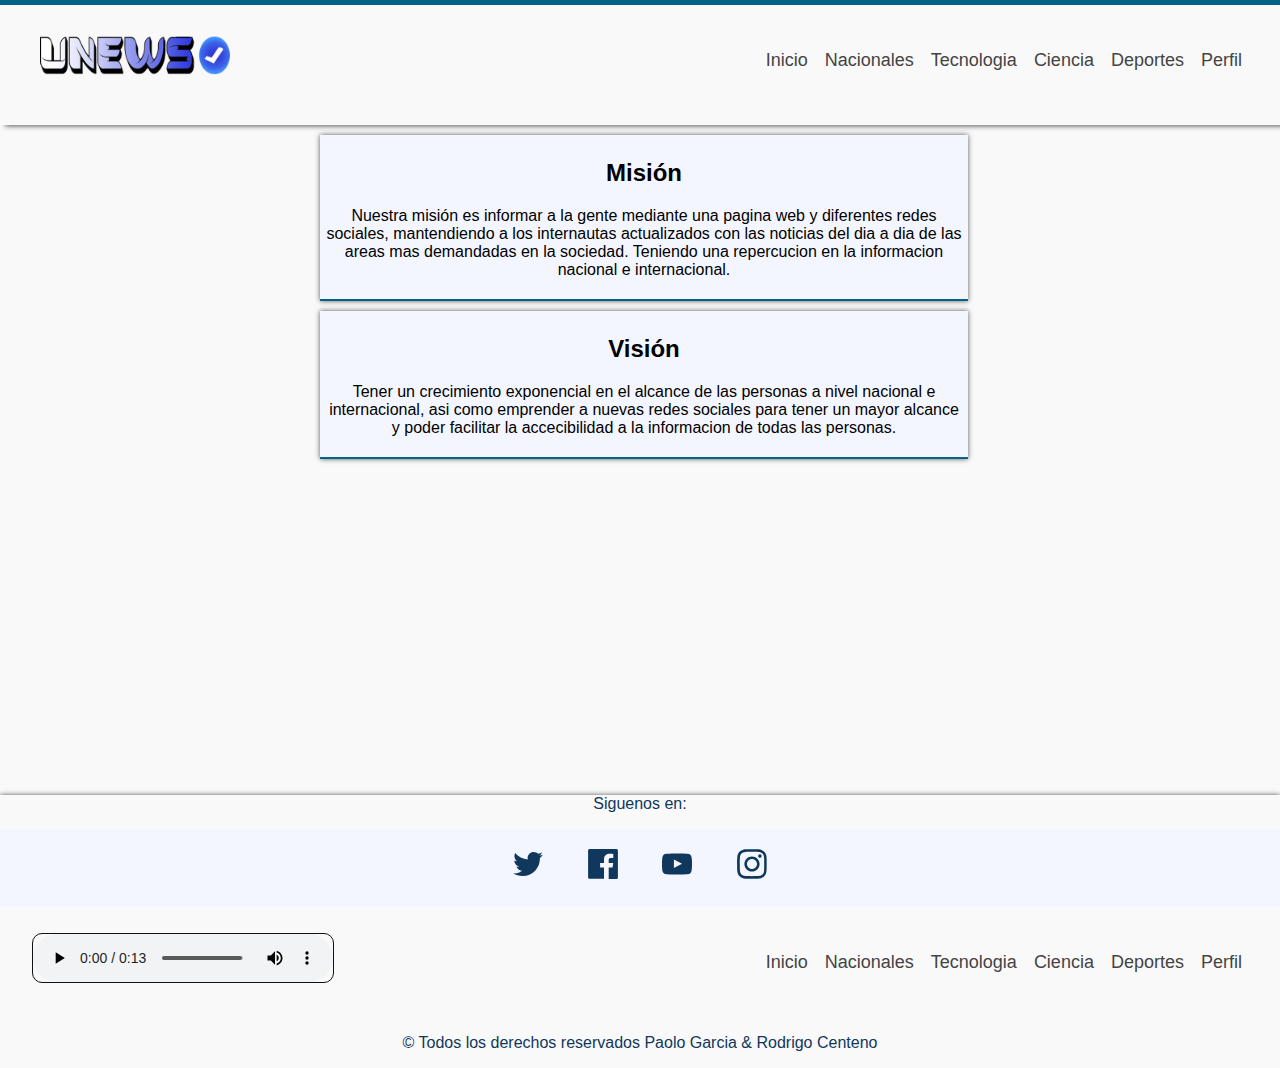
<file: Paginas/Nosotros.html>
<!DOCTYPE html>
<html lang="es">
    <head>
        <meta charset="utf-8" />
        <title>Centro de Noticias UNEWS</title>
        <link rel="icon"  href="../assets/images/icono.ico">
        <!--HOJA DE ESTILOS-->
        <link rel="stylesheet" type="text/css" href="../assets/css/styles.css" />

    </head>
    <body>
        <header id="header">
            <div class="center">
                <!-- LOGO -->
                <a href="../index.html">
                    <div id="logo">
                        <img src="../assets/images/logo.png" class="app-logo" alt="Logotipo" />
                    </div>
                </a>
                
                <!-- MENU -->
                <nav id="menu">
                    <ul>
                        <li>
                            <a href="../index.html">Inicio</a>
                        </li>
                        <li>
                            <a href="Nacionales.html">Nacionales</a>
                        </li>
                        <li>
                            <a href="Tecnologia.html">Tecnologia</a>
                        </li>
                        <li>
                            <a href="Ciencia.html">Ciencia</a>
                        </li>
                        <li>
                            <a href="Deportes.html">Deportes</a>
                        </li>  
                        <li>
                            <a href="#">Perfil</a>
                        </li>                            
                    </ul>
                </nav>

                <!--LIMPIAR FLOTADOS-->
                <div class="clearfix"></div>
            </div>
        </header>

        <div class="myv">
            <div id="mision">
              <h2>Misión</h2>
              <p>Nuestra misión es informar a la gente mediante una pagina web y diferentes redes sociales, mantendiendo a los internautas actualizados
                con las noticias del dia a dia de las areas mas demandadas en la sociedad. Teniendo una repercucion en la informacion nacional 
                e internacional.
              </p>
            </div>
            <div id="vision">
              <h2>Visión</h2>
              <p>Tener un crecimiento exponencial en el alcance de las personas a nivel nacional e internacional, asi como emprender a nuevas
                redes sociales para tener un mayor alcance y poder facilitar la accecibilidad a la informacion de todas las personas.
              </p>
            </div>
          </div> 

          <div class="contenedor">
            <iframe  src="https://www.youtube.com/embed/gWEx9_JI7A0" frameborder="0" allow="accelerometer; autoplay; encrypted-media; gyroscope; picture-in-picture" allowfullscreen></iframe>
          </div>

        
        <footer>
            <div class="center">
                <p>
                    Siguenos en:
                </p>
            </div>
            <div class="social-media-links">
              <ul>
                <li>
                  <!-- twitter -->
                  <a href="#">
                    <svg class="glow" xmlns="http://www.w3.org/2000/svg" viewBox="0 0 30 30">
                      <path class="st0" d="M9.5 27.1c11.2 0 17.4-9.3 17.4-17.4 0-0.3 0-0.5 0-0.8 1.2-0.9 2.2-1.9 3-3.2 -1.1 0.5-2.3 0.8-3.5 1 1.3-0.8 2.2-2 2.7-3.4 -1.2 0.7-2.5 1.2-3.9 1.5 -1.1-1.2-2.7-1.9-4.5-1.9 -3.4 0-6.1 2.7-6.1 6.1 0 0.5 0.1 0.9 0.2 1.4C9.7 10.1 5.2 7.7 2.2 4 1.7 4.9 1.4 6 1.4 7.1c0 2.1 1.1 4 2.7 5.1 -1 0-1.9-0.3-2.8-0.8 0 0 0 0.1 0 0.1 0 3 2.1 5.4 4.9 6 -0.5 0.1-1.1 0.2-1.6 0.2 -0.4 0-0.8 0-1.1-0.1 0.8 2.4 3 4.2 5.7 4.2 -2.1 1.6-4.7 2.6-7.6 2.6 -0.5 0-1 0-1.5-0.1C2.8 26.1 6 27.1 9.5 27.1"/>
                    </svg>
                    <svg xmlns="http://www.w3.org/2000/svg" viewBox="0 0 30 30">
                      <path class="st0" d="M9.5 27.1c11.2 0 17.4-9.3 17.4-17.4 0-0.3 0-0.5 0-0.8 1.2-0.9 2.2-1.9 3-3.2 -1.1 0.5-2.3 0.8-3.5 1 1.3-0.8 2.2-2 2.7-3.4 -1.2 0.7-2.5 1.2-3.9 1.5 -1.1-1.2-2.7-1.9-4.5-1.9 -3.4 0-6.1 2.7-6.1 6.1 0 0.5 0.1 0.9 0.2 1.4C9.7 10.1 5.2 7.7 2.2 4 1.7 4.9 1.4 6 1.4 7.1c0 2.1 1.1 4 2.7 5.1 -1 0-1.9-0.3-2.8-0.8 0 0 0 0.1 0 0.1 0 3 2.1 5.4 4.9 6 -0.5 0.1-1.1 0.2-1.6 0.2 -0.4 0-0.8 0-1.1-0.1 0.8 2.4 3 4.2 5.7 4.2 -2.1 1.6-4.7 2.6-7.6 2.6 -0.5 0-1 0-1.5-0.1C2.8 26.1 6 27.1 9.5 27.1"/>
                    </svg>
                  </a>
                </li>
                <li>
                  <!-- facebook -->
                  <a href="https://www.facebook.com/paolo.garcia.1257">
                    <svg class="glow" xmlns="http://www.w3.org/2000/svg" viewBox="0 0 30 30">
                      <path class="st0" d="M28.3 0.1H1.7c-0.9 0-1.6 0.7-1.6 1.6v26.5c0 0.9 0.7 1.6 1.6 1.6H16V18.4h-3.9v-4.5H16v-3.3c0-3.9 2.4-5.9 5.8-5.9 1.6 0 3.1 0.1 3.5 0.2v4l-2.4 0c-1.9 0-2.2 0.9-2.2 2.2v2.9h4.5l-0.6 4.5h-3.9v11.5h7.6c0.9 0 1.6-0.7 1.6-1.6V1.7C29.9 0.8 29.2 0.1 28.3 0.1z"/>
                    </svg>
                    <svg xmlns="http://www.w3.org/2000/svg" viewBox="0 0 30 30">
                      <path class="st0" d="M28.3 0.1H1.7c-0.9 0-1.6 0.7-1.6 1.6v26.5c0 0.9 0.7 1.6 1.6 1.6H16V18.4h-3.9v-4.5H16v-3.3c0-3.9 2.4-5.9 5.8-5.9 1.6 0 3.1 0.1 3.5 0.2v4l-2.4 0c-1.9 0-2.2 0.9-2.2 2.2v2.9h4.5l-0.6 4.5h-3.9v11.5h7.6c0.9 0 1.6-0.7 1.6-1.6V1.7C29.9 0.8 29.2 0.1 28.3 0.1z"/>
                    </svg>
                  </a>
                </li>
                <li>
                  <!-- youtube -->
                  <a href="https://youtu.be/gWEx9_JI7A0">
                    <svg class="glow" xmlns="http://www.w3.org/2000/svg" viewBox="0 0 30 30">
                      <path class="st0" d="M29.7 9c0 0-0.3-2.1-1.2-3 -1.1-1.2-2.4-1.2-3-1.3C21.3 4.5 15 4.5 15 4.5h0c0 0-6.3 0-10.5 0.3C3.9 4.8 2.6 4.8 1.5 6 0.6 6.9 0.3 9 0.3 9S0 11.4 0 13.9v2.3C0 18.6 0.3 21 0.3 21s0.3 2.1 1.2 3c1.1 1.2 2.6 1.2 3.3 1.3C7.2 25.5 15 25.6 15 25.6s6.3 0 10.5-0.3c0.6-0.1 1.9-0.1 3-1.3 0.9-0.9 1.2-3 1.2-3s0.3-2.4 0.3-4.9v-2.3C30 11.4 29.7 9 29.7 9zM11.9 18.9l0-8.4 8.1 4.2L11.9 18.9z"/>
                    </svg>
                    <svg xmlns="http://www.w3.org/2000/svg" viewBox="0 0 30 30">
                      <path class="st0" d="M29.7 9c0 0-0.3-2.1-1.2-3 -1.1-1.2-2.4-1.2-3-1.3C21.3 4.5 15 4.5 15 4.5h0c0 0-6.3 0-10.5 0.3C3.9 4.8 2.6 4.8 1.5 6 0.6 6.9 0.3 9 0.3 9S0 11.4 0 13.9v2.3C0 18.6 0.3 21 0.3 21s0.3 2.1 1.2 3c1.1 1.2 2.6 1.2 3.3 1.3C7.2 25.5 15 25.6 15 25.6s6.3 0 10.5-0.3c0.6-0.1 1.9-0.1 3-1.3 0.9-0.9 1.2-3 1.2-3s0.3-2.4 0.3-4.9v-2.3C30 11.4 29.7 9 29.7 9zM11.9 18.9l0-8.4 8.1 4.2L11.9 18.9z"/>
                    </svg>
                  </a>
                </li>
                <li>
                  <!-- instagram -->
                  <a href="#">
                    <svg class="glow" xmlns="http://www.w3.org/2000/svg" viewBox="0 0 30 30">
                      <path class="st0" d="M15 2.8c4 0 4.4 0 6 0.1 1.4 0.1 2.2 0.3 2.8 0.5 0.7 0.3 1.2 0.6 1.7 1.1 0.5 0.5 0.8 1 1.1 1.7C26.8 6.8 27 7.6 27.1 9c0.1 1.6 0.1 2 0.1 6s0 4.4-0.1 6c-0.1 1.4-0.3 2.2-0.5 2.8 -0.3 0.7-0.6 1.2-1.1 1.7 -0.5 0.5-1 0.8-1.7 1.1 -0.5 0.2-1.3 0.4-2.8 0.5 -1.6 0.1-2 0.1-6 0.1s-4.4 0-6-0.1c-1.4-0.1-2.2-0.3-2.8-0.5 -0.7-0.3-1.2-0.6-1.7-1.1 -0.5-0.5-0.8-1-1.1-1.7C3.2 23.2 3 22.4 2.9 21c-0.1-1.6-0.1-2-0.1-6s0-4.4 0.1-6C3 7.6 3.2 6.8 3.4 6.2 3.7 5.5 4 5.1 4.5 4.5c0.5-0.5 1-0.8 1.7-1.1C6.8 3.2 7.6 3 9 2.9 10.6 2.8 11 2.8 15 2.8M15 0.2c-4 0-4.5 0-6.1 0.1C7.3 0.3 6.2 0.6 5.3 0.9c-1 0.4-1.8 0.9-2.6 1.7C1.8 3.5 1.3 4.3 0.9 5.3c-0.4 0.9-0.6 2-0.7 3.6C0.2 10.5 0.1 11 0.1 15c0 4 0 4.5 0.1 6.1 0.1 1.6 0.3 2.7 0.7 3.6 0.4 1 0.9 1.8 1.7 2.6 0.8 0.8 1.7 1.3 2.6 1.7 0.9 0.4 2 0.6 3.6 0.7 1.6 0.1 2.1 0.1 6.1 0.1s4.5 0 6.1-0.1c1.6-0.1 2.7-0.3 3.6-0.7 1-0.4 1.8-0.9 2.6-1.7 0.8-0.8 1.3-1.7 1.7-2.6 0.4-0.9 0.6-2 0.7-3.6 0.1-1.6 0.1-2.1 0.1-6.1s0-4.5-0.1-6.1c-0.1-1.6-0.3-2.7-0.7-3.6 -0.4-1-0.9-1.8-1.7-2.6 -0.8-0.8-1.7-1.3-2.6-1.7 -0.9-0.4-2-0.6-3.6-0.7C19.5 0.2 19 0.2 15 0.2L15 0.2z"/>
                      <path class="st0" d="M15 7.4c-4.2 0-7.6 3.4-7.6 7.6s3.4 7.6 7.6 7.6 7.6-3.4 7.6-7.6S19.2 7.4 15 7.4zM15 20c-2.7 0-5-2.2-5-5s2.2-5 5-5c2.7 0 5 2.2 5 5S17.7 20 15 20z"/>
                      <circle class="st0" cx="22.9" cy="7.1" r="1.8"/>
                    </svg>
                    <svg xmlns="http://www.w3.org/2000/svg" viewBox="0 0 30 30">
                      <path class="st0" d="M15 2.8c4 0 4.4 0 6 0.1 1.4 0.1 2.2 0.3 2.8 0.5 0.7 0.3 1.2 0.6 1.7 1.1 0.5 0.5 0.8 1 1.1 1.7C26.8 6.8 27 7.6 27.1 9c0.1 1.6 0.1 2 0.1 6s0 4.4-0.1 6c-0.1 1.4-0.3 2.2-0.5 2.8 -0.3 0.7-0.6 1.2-1.1 1.7 -0.5 0.5-1 0.8-1.7 1.1 -0.5 0.2-1.3 0.4-2.8 0.5 -1.6 0.1-2 0.1-6 0.1s-4.4 0-6-0.1c-1.4-0.1-2.2-0.3-2.8-0.5 -0.7-0.3-1.2-0.6-1.7-1.1 -0.5-0.5-0.8-1-1.1-1.7C3.2 23.2 3 22.4 2.9 21c-0.1-1.6-0.1-2-0.1-6s0-4.4 0.1-6C3 7.6 3.2 6.8 3.4 6.2 3.7 5.5 4 5.1 4.5 4.5c0.5-0.5 1-0.8 1.7-1.1C6.8 3.2 7.6 3 9 2.9 10.6 2.8 11 2.8 15 2.8M15 0.2c-4 0-4.5 0-6.1 0.1C7.3 0.3 6.2 0.6 5.3 0.9c-1 0.4-1.8 0.9-2.6 1.7C1.8 3.5 1.3 4.3 0.9 5.3c-0.4 0.9-0.6 2-0.7 3.6C0.2 10.5 0.1 11 0.1 15c0 4 0 4.5 0.1 6.1 0.1 1.6 0.3 2.7 0.7 3.6 0.4 1 0.9 1.8 1.7 2.6 0.8 0.8 1.7 1.3 2.6 1.7 0.9 0.4 2 0.6 3.6 0.7 1.6 0.1 2.1 0.1 6.1 0.1s4.5 0 6.1-0.1c1.6-0.1 2.7-0.3 3.6-0.7 1-0.4 1.8-0.9 2.6-1.7 0.8-0.8 1.3-1.7 1.7-2.6 0.4-0.9 0.6-2 0.7-3.6 0.1-1.6 0.1-2.1 0.1-6.1s0-4.5-0.1-6.1c-0.1-1.6-0.3-2.7-0.7-3.6 -0.4-1-0.9-1.8-1.7-2.6 -0.8-0.8-1.7-1.3-2.6-1.7 -0.9-0.4-2-0.6-3.6-0.7C19.5 0.2 19 0.2 15 0.2L15 0.2z"/>
                      <path class="st0" d="M15 7.4c-4.2 0-7.6 3.4-7.6 7.6s3.4 7.6 7.6 7.6 7.6-3.4 7.6-7.6S19.2 7.4 15 7.4zM15 20c-2.7 0-5-2.2-5-5s2.2-5 5-5c2.7 0 5 2.2 5 5S17.7 20 15 20z"/>
                      <circle class="st0" cx="22.9" cy="7.1" r="1.8"/>
                    </svg>
                  </a>
                </li>
              </ul>
            </div>
                <!--LIMPIAR FLOTADOS-->
                <div class="clearfix"></div>

                <div class="center">
                    <!-- LOGO -->
                    <div id="logo">
                        <audio src="../assets/audio/vozloquendo.mp3" controls></audio>
                    </div>

                    <!-- MENU -->
                    <nav id="menu">
                        <ul>
                            <li>
                                <a href="../index.html">Inicio</a>
                            </li>
                            <li>
                                <a href="Nacionales.html">Nacionales</a>
                            </li>
                            <li>
                                <a href="Tecnologia.html">Tecnologia</a>
                            </li>
                            <li>
                                <a href="Ciencia.html">Ciencia</a>
                            </li>
                            <li>
                                <a href="Deportes.html">Deportes</a>
                            </li>  
                            <li>
                                <a href="#">Perfil</a>
                            </li>                            
                        </ul>
                    </nav>

                    <!--LIMPIAR FLOTADOS-->
                    <div class="clearfix"></div>

                </div>

                              
              <div class="center">
                <p>
                    &copy; Todos los derechos reservados Paolo Garcia & Rodrigo Centeno
                </p>
            </div>
                <!--LIMPIAR FLOTADOS-->
                <div class="clearfix"></div>
          </footer>
          <script src='http://cdnjs.cloudflare.com/ajax/libs/jquery/2.2.2/jquery.min.js'></script>
    </body>
</html>
</file>
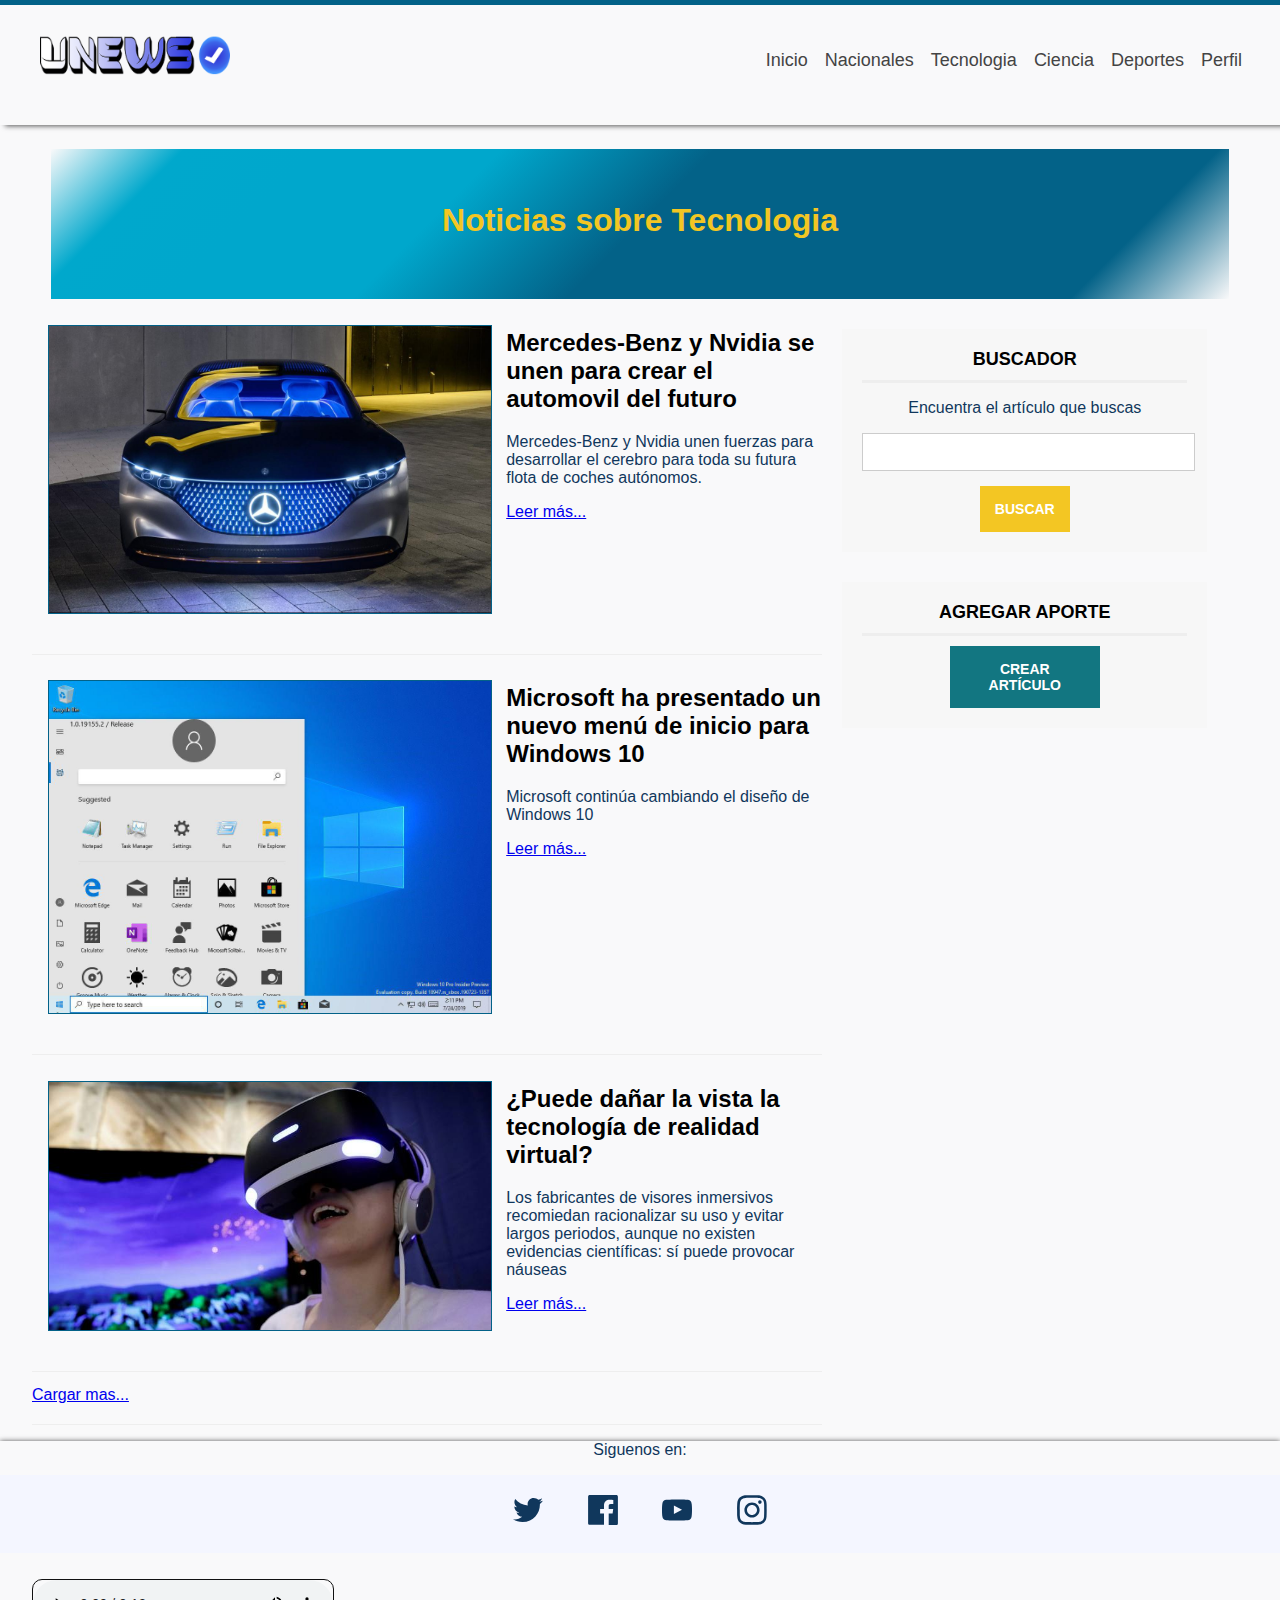
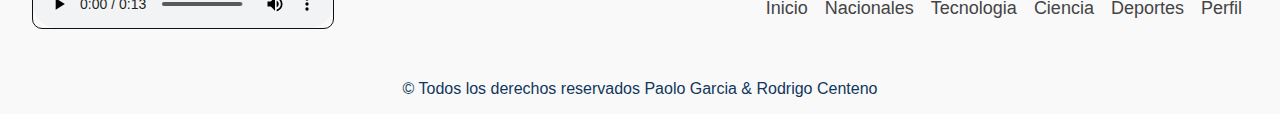
<file: Paginas/Tecnologia.html>
<!DOCTYPE html>
<html lang="es">
    <head>
        <meta charset="utf-8" />
        <title>Centro de Noticias UNEWS</title>
        <link rel="icon"  href="../assets/images/icono.ico">
        <!--HOJA DE ESTILOS-->
        <link rel="stylesheet" type="text/css" href="../assets/css/styles.css" />
        <script src="../assets/js/jquery-3.5.1.min.js"></script>
        <script src="../assets/js/js.js"></script>
    </head>
    <body>
        <header id="header">
            <div class="center">
                <!-- LOGO -->
                <a href="../index.html">
                    <div id="logo">
                        <img src="../assets/images/logo.png" class="app-logo" alt="Logotipo" />
                    </div>
                </a>
                
                <!-- MENU -->
                <nav id="menu">
                    <ul>
                        <li>
                            <a href="../index.html">Inicio</a>
                        </li>
                        <li>
                            <a href="Nacionales.html">Nacionales</a>
                        </li>
                        <li>
                            <a href="Tecnologia.html">Tecnologia</a>
                        </li>
                        <li>
                            <a href="Ciencia.html">Ciencia</a>
                        </li>
                        <li>
                            <a href="Deportes.html">Deportes</a>
                        </li>  
                        <li>
                            <a href="#">Perfil</a>
                        </li>                            
                    </ul>
                </nav>

                <!--LIMPIAR FLOTADOS-->
                <div class="clearfix"></div>
            </div>
        </header>

        <div  class="slider-small">
            <h1>Noticias sobre Tecnologia</h1>
        </div>

        <div class="center">
            <section id="content">

                <!--Listado articulos-->
                <div id="articles">
                    <article class="article-item" id="article-template">
                        <div class="image-wrap">
                            <img src="../assets/images/tecnologia/mercedesynvidia.jpg" alt="Paisaje" />
                        </div>
                        <h2>Mercedes-Benz y Nvidia se unen para crear el automovil del futuro</h2>
                        
                    <p>Mercedes-Benz y Nvidia unen fuerzas para desarrollar el cerebro para toda su futura flota de coches autónomos.</p>
                    <a href="#">Leer más...</a>

                        <div class="clearfix"></div>
                    </article>

                    <div id="articles">
                        <article class="article-item" id="article-template">
                            <div class="image-wrap">
                                <img src="../assets/images/tecnologia/windows10menu.jpg" alt="Paisaje" />
                            </div>
                            <h2>Microsoft ha presentado un nuevo menú de inicio para Windows 10</h2>
                            <p>Microsoft continúa cambiando el diseño de Windows 10</p>                            
                        <a href="#">Leer más...</a>
    
                            <div class="clearfix"></div>
                        </article>

                        <div id="articles">
                            <article class="article-item" id="article-template">
                                <div class="image-wrap">
                                    <img src="../assets/images/tecnologia/realidadvirtual.jpg" alt="Paisaje" />
                                </div>
                                <h2>¿Puede dañar la vista la tecnología de realidad virtual?</h2>
                                
                            <p>Los fabricantes de visores inmersivos recomiedan racionalizar su uso y evitar largos periodos, 
                                aunque no existen evidencias científicas: sí puede provocar náuseas</p>
                            <a href="#">Leer más...</a>
        
                                <div class="clearfix"></div>
                            </article>

                    <!--AÑADIR ARTICULOS VIA JS-->

                </div>
                

                <div id="articles">
                    <article class="article-item" id="article-template">
                        <div id="cargar">
                            <a href="#">Cargar mas...</a>

                        </div>

                        <div class="clearfix"></div>
                    </article>

                </div>
                
            </section>

            <aside id="sidebar">

                <div id="search" class="sidebar-item">
                        <h3>Buscador</h3>
                        <p>Encuentra el artículo que buscas</p>
                        <form>
                            <input type="text" name="search" />
                            <input type="submit" name="submit" value="Buscar" class="btn" />
                        </form>
                </div>

                <div id="nav-blog" class="sidebar-item">
                    <h3>Agregar aporte</h3>
                    <a href="#" class="btn btn-success">Crear artículo</a>
                </div>

            </aside>

            <div class="clearfix"></div>
        </div>
     

        <footer>
            <div class="center">
                <p>
                    Siguenos en:
                </p>
            </div>
            <div class="social-media-links">
              <ul>
                <li>
                  <!-- twitter -->
                  <a href="#">
                    <svg class="glow" xmlns="http://www.w3.org/2000/svg" viewBox="0 0 30 30">
                      <path class="st0" d="M9.5 27.1c11.2 0 17.4-9.3 17.4-17.4 0-0.3 0-0.5 0-0.8 1.2-0.9 2.2-1.9 3-3.2 -1.1 0.5-2.3 0.8-3.5 1 1.3-0.8 2.2-2 2.7-3.4 -1.2 0.7-2.5 1.2-3.9 1.5 -1.1-1.2-2.7-1.9-4.5-1.9 -3.4 0-6.1 2.7-6.1 6.1 0 0.5 0.1 0.9 0.2 1.4C9.7 10.1 5.2 7.7 2.2 4 1.7 4.9 1.4 6 1.4 7.1c0 2.1 1.1 4 2.7 5.1 -1 0-1.9-0.3-2.8-0.8 0 0 0 0.1 0 0.1 0 3 2.1 5.4 4.9 6 -0.5 0.1-1.1 0.2-1.6 0.2 -0.4 0-0.8 0-1.1-0.1 0.8 2.4 3 4.2 5.7 4.2 -2.1 1.6-4.7 2.6-7.6 2.6 -0.5 0-1 0-1.5-0.1C2.8 26.1 6 27.1 9.5 27.1"/>
                    </svg>
                    <svg xmlns="http://www.w3.org/2000/svg" viewBox="0 0 30 30">
                      <path class="st0" d="M9.5 27.1c11.2 0 17.4-9.3 17.4-17.4 0-0.3 0-0.5 0-0.8 1.2-0.9 2.2-1.9 3-3.2 -1.1 0.5-2.3 0.8-3.5 1 1.3-0.8 2.2-2 2.7-3.4 -1.2 0.7-2.5 1.2-3.9 1.5 -1.1-1.2-2.7-1.9-4.5-1.9 -3.4 0-6.1 2.7-6.1 6.1 0 0.5 0.1 0.9 0.2 1.4C9.7 10.1 5.2 7.7 2.2 4 1.7 4.9 1.4 6 1.4 7.1c0 2.1 1.1 4 2.7 5.1 -1 0-1.9-0.3-2.8-0.8 0 0 0 0.1 0 0.1 0 3 2.1 5.4 4.9 6 -0.5 0.1-1.1 0.2-1.6 0.2 -0.4 0-0.8 0-1.1-0.1 0.8 2.4 3 4.2 5.7 4.2 -2.1 1.6-4.7 2.6-7.6 2.6 -0.5 0-1 0-1.5-0.1C2.8 26.1 6 27.1 9.5 27.1"/>
                    </svg>
                  </a>
                </li>
                <li>
                  <!-- facebook -->
                  <a href="https://www.facebook.com/paolo.garcia.1257">
                    <svg class="glow" xmlns="http://www.w3.org/2000/svg" viewBox="0 0 30 30">
                      <path class="st0" d="M28.3 0.1H1.7c-0.9 0-1.6 0.7-1.6 1.6v26.5c0 0.9 0.7 1.6 1.6 1.6H16V18.4h-3.9v-4.5H16v-3.3c0-3.9 2.4-5.9 5.8-5.9 1.6 0 3.1 0.1 3.5 0.2v4l-2.4 0c-1.9 0-2.2 0.9-2.2 2.2v2.9h4.5l-0.6 4.5h-3.9v11.5h7.6c0.9 0 1.6-0.7 1.6-1.6V1.7C29.9 0.8 29.2 0.1 28.3 0.1z"/>
                    </svg>
                    <svg xmlns="http://www.w3.org/2000/svg" viewBox="0 0 30 30">
                      <path class="st0" d="M28.3 0.1H1.7c-0.9 0-1.6 0.7-1.6 1.6v26.5c0 0.9 0.7 1.6 1.6 1.6H16V18.4h-3.9v-4.5H16v-3.3c0-3.9 2.4-5.9 5.8-5.9 1.6 0 3.1 0.1 3.5 0.2v4l-2.4 0c-1.9 0-2.2 0.9-2.2 2.2v2.9h4.5l-0.6 4.5h-3.9v11.5h7.6c0.9 0 1.6-0.7 1.6-1.6V1.7C29.9 0.8 29.2 0.1 28.3 0.1z"/>
                    </svg>
                  </a>
                </li>
                <li>
                  <!-- youtube -->
                  <a href="https://youtu.be/gWEx9_JI7A0">
                    <svg class="glow" xmlns="http://www.w3.org/2000/svg" viewBox="0 0 30 30">
                      <path class="st0" d="M29.7 9c0 0-0.3-2.1-1.2-3 -1.1-1.2-2.4-1.2-3-1.3C21.3 4.5 15 4.5 15 4.5h0c0 0-6.3 0-10.5 0.3C3.9 4.8 2.6 4.8 1.5 6 0.6 6.9 0.3 9 0.3 9S0 11.4 0 13.9v2.3C0 18.6 0.3 21 0.3 21s0.3 2.1 1.2 3c1.1 1.2 2.6 1.2 3.3 1.3C7.2 25.5 15 25.6 15 25.6s6.3 0 10.5-0.3c0.6-0.1 1.9-0.1 3-1.3 0.9-0.9 1.2-3 1.2-3s0.3-2.4 0.3-4.9v-2.3C30 11.4 29.7 9 29.7 9zM11.9 18.9l0-8.4 8.1 4.2L11.9 18.9z"/>
                    </svg>
                    <svg xmlns="http://www.w3.org/2000/svg" viewBox="0 0 30 30">
                      <path class="st0" d="M29.7 9c0 0-0.3-2.1-1.2-3 -1.1-1.2-2.4-1.2-3-1.3C21.3 4.5 15 4.5 15 4.5h0c0 0-6.3 0-10.5 0.3C3.9 4.8 2.6 4.8 1.5 6 0.6 6.9 0.3 9 0.3 9S0 11.4 0 13.9v2.3C0 18.6 0.3 21 0.3 21s0.3 2.1 1.2 3c1.1 1.2 2.6 1.2 3.3 1.3C7.2 25.5 15 25.6 15 25.6s6.3 0 10.5-0.3c0.6-0.1 1.9-0.1 3-1.3 0.9-0.9 1.2-3 1.2-3s0.3-2.4 0.3-4.9v-2.3C30 11.4 29.7 9 29.7 9zM11.9 18.9l0-8.4 8.1 4.2L11.9 18.9z"/>
                    </svg>
                  </a>
                </li>
                <li>
                  <!-- instagram -->
                  <a href="#">
                    <svg class="glow" xmlns="http://www.w3.org/2000/svg" viewBox="0 0 30 30">
                      <path class="st0" d="M15 2.8c4 0 4.4 0 6 0.1 1.4 0.1 2.2 0.3 2.8 0.5 0.7 0.3 1.2 0.6 1.7 1.1 0.5 0.5 0.8 1 1.1 1.7C26.8 6.8 27 7.6 27.1 9c0.1 1.6 0.1 2 0.1 6s0 4.4-0.1 6c-0.1 1.4-0.3 2.2-0.5 2.8 -0.3 0.7-0.6 1.2-1.1 1.7 -0.5 0.5-1 0.8-1.7 1.1 -0.5 0.2-1.3 0.4-2.8 0.5 -1.6 0.1-2 0.1-6 0.1s-4.4 0-6-0.1c-1.4-0.1-2.2-0.3-2.8-0.5 -0.7-0.3-1.2-0.6-1.7-1.1 -0.5-0.5-0.8-1-1.1-1.7C3.2 23.2 3 22.4 2.9 21c-0.1-1.6-0.1-2-0.1-6s0-4.4 0.1-6C3 7.6 3.2 6.8 3.4 6.2 3.7 5.5 4 5.1 4.5 4.5c0.5-0.5 1-0.8 1.7-1.1C6.8 3.2 7.6 3 9 2.9 10.6 2.8 11 2.8 15 2.8M15 0.2c-4 0-4.5 0-6.1 0.1C7.3 0.3 6.2 0.6 5.3 0.9c-1 0.4-1.8 0.9-2.6 1.7C1.8 3.5 1.3 4.3 0.9 5.3c-0.4 0.9-0.6 2-0.7 3.6C0.2 10.5 0.1 11 0.1 15c0 4 0 4.5 0.1 6.1 0.1 1.6 0.3 2.7 0.7 3.6 0.4 1 0.9 1.8 1.7 2.6 0.8 0.8 1.7 1.3 2.6 1.7 0.9 0.4 2 0.6 3.6 0.7 1.6 0.1 2.1 0.1 6.1 0.1s4.5 0 6.1-0.1c1.6-0.1 2.7-0.3 3.6-0.7 1-0.4 1.8-0.9 2.6-1.7 0.8-0.8 1.3-1.7 1.7-2.6 0.4-0.9 0.6-2 0.7-3.6 0.1-1.6 0.1-2.1 0.1-6.1s0-4.5-0.1-6.1c-0.1-1.6-0.3-2.7-0.7-3.6 -0.4-1-0.9-1.8-1.7-2.6 -0.8-0.8-1.7-1.3-2.6-1.7 -0.9-0.4-2-0.6-3.6-0.7C19.5 0.2 19 0.2 15 0.2L15 0.2z"/>
                      <path class="st0" d="M15 7.4c-4.2 0-7.6 3.4-7.6 7.6s3.4 7.6 7.6 7.6 7.6-3.4 7.6-7.6S19.2 7.4 15 7.4zM15 20c-2.7 0-5-2.2-5-5s2.2-5 5-5c2.7 0 5 2.2 5 5S17.7 20 15 20z"/>
                      <circle class="st0" cx="22.9" cy="7.1" r="1.8"/>
                    </svg>
                    <svg xmlns="http://www.w3.org/2000/svg" viewBox="0 0 30 30">
                      <path class="st0" d="M15 2.8c4 0 4.4 0 6 0.1 1.4 0.1 2.2 0.3 2.8 0.5 0.7 0.3 1.2 0.6 1.7 1.1 0.5 0.5 0.8 1 1.1 1.7C26.8 6.8 27 7.6 27.1 9c0.1 1.6 0.1 2 0.1 6s0 4.4-0.1 6c-0.1 1.4-0.3 2.2-0.5 2.8 -0.3 0.7-0.6 1.2-1.1 1.7 -0.5 0.5-1 0.8-1.7 1.1 -0.5 0.2-1.3 0.4-2.8 0.5 -1.6 0.1-2 0.1-6 0.1s-4.4 0-6-0.1c-1.4-0.1-2.2-0.3-2.8-0.5 -0.7-0.3-1.2-0.6-1.7-1.1 -0.5-0.5-0.8-1-1.1-1.7C3.2 23.2 3 22.4 2.9 21c-0.1-1.6-0.1-2-0.1-6s0-4.4 0.1-6C3 7.6 3.2 6.8 3.4 6.2 3.7 5.5 4 5.1 4.5 4.5c0.5-0.5 1-0.8 1.7-1.1C6.8 3.2 7.6 3 9 2.9 10.6 2.8 11 2.8 15 2.8M15 0.2c-4 0-4.5 0-6.1 0.1C7.3 0.3 6.2 0.6 5.3 0.9c-1 0.4-1.8 0.9-2.6 1.7C1.8 3.5 1.3 4.3 0.9 5.3c-0.4 0.9-0.6 2-0.7 3.6C0.2 10.5 0.1 11 0.1 15c0 4 0 4.5 0.1 6.1 0.1 1.6 0.3 2.7 0.7 3.6 0.4 1 0.9 1.8 1.7 2.6 0.8 0.8 1.7 1.3 2.6 1.7 0.9 0.4 2 0.6 3.6 0.7 1.6 0.1 2.1 0.1 6.1 0.1s4.5 0 6.1-0.1c1.6-0.1 2.7-0.3 3.6-0.7 1-0.4 1.8-0.9 2.6-1.7 0.8-0.8 1.3-1.7 1.7-2.6 0.4-0.9 0.6-2 0.7-3.6 0.1-1.6 0.1-2.1 0.1-6.1s0-4.5-0.1-6.1c-0.1-1.6-0.3-2.7-0.7-3.6 -0.4-1-0.9-1.8-1.7-2.6 -0.8-0.8-1.7-1.3-2.6-1.7 -0.9-0.4-2-0.6-3.6-0.7C19.5 0.2 19 0.2 15 0.2L15 0.2z"/>
                      <path class="st0" d="M15 7.4c-4.2 0-7.6 3.4-7.6 7.6s3.4 7.6 7.6 7.6 7.6-3.4 7.6-7.6S19.2 7.4 15 7.4zM15 20c-2.7 0-5-2.2-5-5s2.2-5 5-5c2.7 0 5 2.2 5 5S17.7 20 15 20z"/>
                      <circle class="st0" cx="22.9" cy="7.1" r="1.8"/>
                    </svg>
                  </a>
                </li>
              </ul>
            </div>
                <!--LIMPIAR FLOTADOS-->
                <div class="clearfix"></div>

                <div class="center">
                    <!-- LOGO -->
                    <div id="logo">
                        <audio src="../assets/audio/vozloquendo.mp3" controls></audio>
                    </div>

                    <!-- MENU -->
                    <nav id="menu">
                        <ul>
                            <li>
                                <a href="../index.html">Inicio</a>
                            </li>
                            <li>
                                <a href="Nacionales.html">Nacionales</a>
                            </li>
                            <li>
                                <a href="Tecnologia.html">Tecnologia</a>
                            </li>
                            <li>
                                <a href="Ciencia.html">Ciencia</a>
                            </li>
                            <li>
                                <a href="Deportes.html">Deportes</a>
                            </li>  
                            <li>
                                <a href="#">Perfil</a>
                            </li>                            
                        </ul>
                    </nav>

                    <!--LIMPIAR FLOTADOS-->
                    <div class="clearfix"></div>

                </div>        
              <div class="center">
                <p>
                    &copy; Todos los derechos reservados Paolo Garcia & Rodrigo Centeno
                </p>
            </div>
                <!--LIMPIAR FLOTADOS-->
                <div class="clearfix"></div>
          </footer>
          <script src='http://cdnjs.cloudflare.com/ajax/libs/jquery/2.2.2/jquery.min.js'></script>
    </body>
</html>
</file>
<file: assets/css/styles.css>
body {
    text-align: center;
    margin: 0px;
    background-color: #f9f9fa;
    padding: 0px;

    /*FUENTES*/
    font-family: 'Segoe UI', Roboto, Oxygen, Ubuntu, Cantarell, 'Open Sans', 'Helvetica Neue', sans-serif;
    -webkit-font-smoothing: antialiased;
    -moz-font-smoothing: antialiased;
    -moz-osx-font-smoothing: antialiased;
}

#header {
    height: 120px;
    width: 100%;
    box-shadow: 5px 1px 5px rgb(88, 88, 88);
    background: #f9f9fa;
    border-top: 5px solid #036288;
}

.center{
    width: 75%;
    margin: 0px auto;
}

.myv{
    width: 50%;
    margin: 0px auto;
}

.contenedor{
    width: 50%;
    height: auto;
    margin: 0px auto;
    margin-top: 16px;
}

.contenedor iframe{
    width: 100%;
    height: 300px;
}

.clearfix{
    clear:both;
    float:none;
}

#logo {
    width: 20%;
    float: left;
    margin-top: 35px;
}



#logo img, #logo audio{
    display: block;
    float: left;
    height: 48px;
    margin-top: -9px;
    margin-right: 10px;
    animation: latir infinite 4s linear;
}

@keyframes latir {
    0% {
        transform: scale(1, 1);
    }

    50% {
        transform: scale(1.10, 1.10);
    }

    55%{
        transform: scale(0.95, 0.95);
    }

    100% {
        transform: scale(1, 1);
    }
}


#menu{
    width: 80%;
    float:right;
    font-size: 18px;
}

#menu ul{
    line-height: 75px;
    width: 60%;
    float:right;
}

#menu ul li{
    display: inline-block;
    list-style: none;
    height: 46px;
    margin-left: 6px;
    margin-right: 6px;
}

#menu a{
    text-decoration: none;
    color: #444;
    transition: 300ms all;
}


#menu a:hover{
    color: #f3c623;
}

#slider{
    width: 92%;
    margin-left: 4%;
    margin-right: 4%;
    height: 350px;
    /*line-height: 320px;*/
    color: white;
    background: rgba(0,167,204,1);
    background: -moz-linear-gradient(-45deg, rgba(0,167,204,1) 0%, rgba(249,249,250,1) 0%, rgba(0,168,204,1) 10%, rgba(0,167,204,1) 20%, rgba(0,167,204,1) 24%, rgba(0,167,204,1) 34%, rgba(3,98,136,1) 50%, rgba(3,98,136,1) 76%, rgba(3,98,136,1) 88%, rgba(249,249,250,1) 100%);
    background: -webkit-gradient(left top, right bottom, color-stop(0%, rgba(0,167,204,1)), color-stop(0%, rgba(249,249,250,1)), color-stop(10%, rgba(0,168,204,1)), color-stop(20%, rgba(0,167,204,1)), color-stop(24%, rgba(0,167,204,1)), color-stop(34%, rgba(0,167,204,1)), color-stop(50%, rgba(3,98,136,1)), color-stop(76%, rgba(3,98,136,1)), color-stop(88%, rgba(3,98,136,1)), color-stop(100%, rgba(249,249,250,1)));
    background: -webkit-linear-gradient(-45deg, rgba(0,167,204,1) 0%, rgba(249,249,250,1) 0%, rgba(0,168,204,1) 10%, rgba(0,167,204,1) 20%, rgba(0,167,204,1) 24%, rgba(0,167,204,1) 34%, rgba(3,98,136,1) 50%, rgba(3,98,136,1) 76%, rgba(3,98,136,1) 88%, rgba(249,249,250,1) 100%);
    background: -o-linear-gradient(-45deg, rgba(0,167,204,1) 0%, rgba(249,249,250,1) 0%, rgba(0,168,204,1) 10%, rgba(0,167,204,1) 20%, rgba(0,167,204,1) 24%, rgba(0,167,204,1) 34%, rgba(3,98,136,1) 50%, rgba(3,98,136,1) 76%, rgba(3,98,136,1) 88%, rgba(249,249,250,1) 100%);
    background: -ms-linear-gradient(-45deg, rgba(0,167,204,1) 0%, rgba(249,249,250,1) 0%, rgba(0,168,204,1) 10%, rgba(0,167,204,1) 20%, rgba(0,167,204,1) 24%, rgba(0,167,204,1) 34%, rgba(3,98,136,1) 50%, rgba(3,98,136,1) 76%, rgba(3,98,136,1) 88%, rgba(249,249,250,1) 100%);
    background: linear-gradient(135deg, rgba(0,167,204,1) 0%, rgba(249,249,250,1) 0%, rgba(0,168,204,1) 10%, rgba(0,167,204,1) 20%, rgba(0,167,204,1) 24%, rgba(0,167,204,1) 34%, rgba(3,98,136,1) 50%, rgba(3,98,136,1) 76%, rgba(3,98,136,1) 88%, rgba(249,249,250,1) 100%);
    filter: progid:DXImageTransform.Microsoft.gradient( startColorstr='#00a7cc', endColorstr='#f9f9fa', GradientType=1 );


}

#slidermed{
    width: 50%;
    height: 100%;
}

#ppal{
    
    padding: 0px;
    font-size: 36px;
    font-family: sans-serif;
    padding-top: 64px;
    font-weight: 600;
    color: #f3c623;
    margin-left: 24px;
    text-align: left;
}

#psec{
    font-size: 16px;
    font-family: sans-serif;
    color: rgb(15, 14, 14);
    margin-left: 24px;
    text-align: left;
}

.btn-white{
    display: block;
    background:  #036288;
    color:white;
    padding: 6px;
    width: 100px;
    float: left;
    height: 35px;
    margin: 0px auto;
    font-size: 16px;
    margin-left: 24px;
    text-shadow: none;
    text-decoration: none;
    line-height: 35px;
    margin-top: 10px;
    border-radius: 4px;
    transition: 300ms all;
}

.btn-white:hover{
    background: #f3c623;
    color:white;
}

.slider-small{
    width: 92%;
    margin-left: 4%;
    margin-right: 4%;
    height: 150px;
    margin-top: 24px;
    /*DEGRADADO CSS*/   
    background: rgba(0,167,204,1);
    background: -moz-linear-gradient(-45deg, rgba(0,167,204,1) 0%, rgba(249,249,250,1) 0%, rgba(0,168,204,1) 10%, rgba(0,167,204,1) 20%, rgba(0,167,204,1) 24%, rgba(0,167,204,1) 34%, rgba(3,98,136,1) 50%, rgba(3,98,136,1) 76%, rgba(3,98,136,1) 88%, rgba(249,249,250,1) 100%);
    background: -webkit-gradient(left top, right bottom, color-stop(0%, rgba(0,167,204,1)), color-stop(0%, rgba(249,249,250,1)), color-stop(10%, rgba(0,168,204,1)), color-stop(20%, rgba(0,167,204,1)), color-stop(24%, rgba(0,167,204,1)), color-stop(34%, rgba(0,167,204,1)), color-stop(50%, rgba(3,98,136,1)), color-stop(76%, rgba(3,98,136,1)), color-stop(88%, rgba(3,98,136,1)), color-stop(100%, rgba(249,249,250,1)));
    background: -webkit-linear-gradient(-45deg, rgba(0,167,204,1) 0%, rgba(249,249,250,1) 0%, rgba(0,168,204,1) 10%, rgba(0,167,204,1) 20%, rgba(0,167,204,1) 24%, rgba(0,167,204,1) 34%, rgba(3,98,136,1) 50%, rgba(3,98,136,1) 76%, rgba(3,98,136,1) 88%, rgba(249,249,250,1) 100%);
    background: -o-linear-gradient(-45deg, rgba(0,167,204,1) 0%, rgba(249,249,250,1) 0%, rgba(0,168,204,1) 10%, rgba(0,167,204,1) 20%, rgba(0,167,204,1) 24%, rgba(0,167,204,1) 34%, rgba(3,98,136,1) 50%, rgba(3,98,136,1) 76%, rgba(3,98,136,1) 88%, rgba(249,249,250,1) 100%);
    background: -ms-linear-gradient(-45deg, rgba(0,167,204,1) 0%, rgba(249,249,250,1) 0%, rgba(0,168,204,1) 10%, rgba(0,167,204,1) 20%, rgba(0,167,204,1) 24%, rgba(0,167,204,1) 34%, rgba(3,98,136,1) 50%, rgba(3,98,136,1) 76%, rgba(3,98,136,1) 88%, rgba(249,249,250,1) 100%);
    background: linear-gradient(135deg, rgba(0,167,204,1) 0%, rgba(249,249,250,1) 0%, rgba(0,168,204,1) 10%, rgba(0,167,204,1) 20%, rgba(0,167,204,1) 24%, rgba(0,167,204,1) 34%, rgba(3,98,136,1) 50%, rgba(3,98,136,1) 76%, rgba(3,98,136,1) 88%, rgba(249,249,250,1) 100%);
    filter: progid:DXImageTransform.Microsoft.gradient( startColorstr='#00a7cc', endColorstr='#f9f9fa', GradientType=1 );

}

.slider-small h1{
    color: #f3c623;
    margin-top: 0.2px;
    padding: 0px;
    padding-top: 53px;
}

#content{
    width: 65%;
    float:left;
    min-height: 650px;
    margin-right: 20px;
}

#sidebar{
    width: 30%;
    float:left;
}

.sidebar-item{
    background: #f7f7f7;
    padding: 20px;
    margin-top: 30px;
}

.sidebar-item h3{
    text-transform: uppercase;
    font-size: 18px;
    margin:0px;
    padding-bottom: 10px;
    margin-bottom: 10px;
    border-bottom: 3px solid #eee;
}

.sidebar-item .btn{
    margin: 0px auto;
    margin-top: 10px;
}

.btn{
   display: block;
   background: #f3c623;
   color: white;
   padding: 15px; 
   font-weight: bold;
   text-transform: uppercase;
   font-size: 14px;
   text-decoration: none;
   max-width: 120px;
   transition: 300ms all;
   border: none;
   cursor:pointer;
}

.btn-success{
    background: #127681;
}

.btn-success:hover{
    background: #f3c623;
}

.mid-form{
    width: 50%;
    margin: 0px auto;
}

.mid-form label{
    display: block;
    float:left;
    text-align: left;
    margin-top: 10px;
    margin-bottom: 5px;
    font-size: 17px;
}

input[type="text"],input[type="password"],input[type="email"],
textarea{
    width: 100%;
    min-height: 30px;
    border: 1px solid #ccc;
    padding: 3px;
    margin-bottom: 5px;
    transition: 300ms all;
}

input[type="text"]:focus,input[type="password"]:focus,input[type="email"]:focus,
textarea:focus{
    box-shadow: 0px 0px 5px #eee inset;
}

textarea{
    width: 100%;
    height: 150px;
    min-width: 100%;
    max-width: 100%;
    min-height: 150px;
    max-height: 300px;
}

.radibuttons{
    margin-top: 10px;
    margin-bottom: 10px;
    float:left;
}

  .box01{
    width: 100%;
    margin-top: 6px;
    height: auto;
    color: black;
    display: flex;
    align-items: flex-start;
  }
  
  .box02{
    width: 48%;
    padding: 2px;
    height: auto;
    background-color: #e0dede;
    border-radius: 6px;
    margin-right: 1%;
  }
  
  .box03{
    width: 48%;
    padding: 2px;
    background-color: #e0dede;
    border-radius: 6px;
    margin-right: 1%;
    height: auto;
  }

.article-item{
    width: 100%;
    border-bottom: 1px solid #eee;
    padding-bottom: 20px;
    padding-top: 10px;
    text-align: left;
}

.article-dep{
    width: 100%;
    border-bottom: 1px solid #eee;
    padding-bottom: 20px;
    padding-top: 10px;
    text-align: left;
}

.article-dep .image-dep {
    width: 100%;
    height: 100%;
    float: left;
}

.article-item .image-wrap {
    width: 56%;
    margin: 2%;
    height: 100%;
    float: left;
}

.article-dep .descrip-dep{
    width: 100%;
    float: right;
    height: auto;
    margin: 0px;
}

.article-item .descrip-wrap{
    width: 40%;
    float: right;
    height: auto;
    margin: 0px;
}

.article-item .image-wrap img, .article-dep .image-dep img {
    width: 100%;
    text-align: center;
    border: 1px solid #036288;
}

.article-item .descrip-wrap h3, .article-dep .descrip-dep h3{
    display: block;
    width:100%;
    padding: 0px;
    margin: 0px;
}

.article-item .descrip-wrap .date,.article-dep .descrip-dep .date{
    display: block;
    width: 100%;
    color: rgb(122, 122, 122);
}

.article-item .descrip-wrap a, .article-dep .descrip-dep a{
    display: block;
    color: #444;
    text-decoration: none;
    margin-top: 4px;
}

.article-item #cargar{
    display: block;
    width:100%;
    padding: 4px;
    color: #10375c;
    padding: 0px;
    margin: 0px;
}

.article-item #cargar a{
    display: block;
    margin-top: 4px;
}

.article-item .descrip-wrap a:hover{
    text-decoration: underline;
}

.subheader{
    font-size: 28px;
    color: #10375c;
    border-bottom: 1px solid #eee;
    padding-bottom: 10px;
}


.article-detail .image-wrap{
    width:100%;
    height: 20s0px;
    margin-bottom: 16px;
}

.article-detail .image-wrap img{
    width: 100%;
    height: auto;
}

.article-detail .subheader{
    margin-top: 15px;
    margin-bottom: 0px;
    border:none;
}



/*desing footer*/
footer {
    bottom: 0;
    left: 0;
    margin-top: 6px;
    box-shadow: 0px 0px 5px rgb(88, 88, 88);
    position: relative;
    right: 0;
  }
  footer div.social-media-links,div.social-media-links {
    background: #f4f6ff;
    overflow: hidden;
    padding-bottom: 4px;
    text-align: center;
  }
  footer div.social-media-links ul, div.social-media-links ul {
    margin: 0;
    padding: 0;
  }
  footer div.social-media-links li, div.social-media-links li {
    display: inline;
    margin: 0;
    padding: 0;
  }
  footer div.social-media-links a, div.social-media-links a {
    border-bottom: 0px solid rgba(0, 0, 0, 0.95);
    border-radius: 4px;
    box-shadow: inset 0 -3px 0 0 rgba(0, 0, 0, 0), 0 6px 8px rgba(0, 0, 0, 0), 0 24px 24px rgba(0, 0, 0, 0), 0 36px 36px rgba(0, 0, 0, 0), 0 64px 64px rgba(0, 0, 0, 0), 0 64px 128px rgba(0, 0, 0, 0), 0 120px 0 rgba(0, 0, 0, 0), 0 86px 8px 6px rgba(0, 0, 0, 0);
    display: inline-block;
    height: 30px;
    padding: 20px;
    position: relative;
    -webkit-transition: 0.2s ease-in;
    transition: 0.2s ease-in;
    width: 30px;
  }
  footer div.social-media-links a svg {
    left: 20px;
    position: absolute;
    top: 20px;
    height: 30px;
    width: 30px;
  }
  footer div.social-media-links a svg.glow path,
  footer div.social-media-links a svg.glow circle {
    fill: rgba(0, 0, 0, 0);
  }
  footer div.social-media-links a svg path,
  footer div.social-media-links a svg circle {
    fill: #10375c;
    -webkit-transition: 0.2s ease-in;
    transition: 0.2s ease-in;
  }
  footer div.social-media-links a:hover {
    -webkit-transform: translateY(-4px);
            transform: translateY(-4px);
  }
 
  footer div.social-media-links a:hover svg path,
  footer div.social-media-links a:hover svg circle {
    
    fill: #f3c623;
  }
  
  .center p{
      color: #10375c;
  }

  #twtr{ fill: #00a8cc;}
  #face{ fill: rgb(12, 12, 102);}

  .form-group label{
    font-weight: 500;
  }


  /*Depeortes*/

  .laliga, .premier, .calcio, .bundesliga, #mision, #vision{
      background-color: #f4f6ff; 
      width: 100%;
      height: auto;
      padding: 4px;
      margin-top: 10px;
      box-shadow: 0px 0px 5px rgb(88, 88, 88);
      border-bottom: 2px solid #036288;
      cursor: pointer;
    }

    .cabecera{
        width: 100%;
        height: auto;
        display: flex;
        background: #f4f6ff;
        overflow: hidden;
        padding-bottom: 4px;
        text-align: center;
    }

    .cabecera h2{
        width: 40%;
    }

    .logoligas{
        width: 40%;
        display: flex;
        justify-content: center;
        align-items: center;

    }
    
    .butligas{
        width: 20%;
        display: flex;
        justify-content: center;
        align-items: center;
    }

    .logoligas img {
        height: 64px;
    }

    .butligas img {
        height: 32px;
    }

    .oculto{
        display:none;
    }

    audio{height: 20px; border: rgb(17, 17, 17) 1px solid; border-radius: 10px;}



/*RESPONSIVE*/

/*Desde la anchura 963px hasta la anchura 1488px de pantalla*/
@media (max-width: 1488px){
    /*Se ejecutarán estos estilos*/
    .center{
        width: 85%;
    }
}

/*Desde la anchura 0px hasta la anchura 963px de pantalla*/
@media (max-width: 1314px){
    .center{
        width: 95%;
    }

    #menu ul{
        width: auto;
    }
}

@media (max-width: 881px){
    #logo{
        width: 265px;
    }

    #menu{
        width: auto;
    }
}

/*AJUSTADO PARA TAMAÑO MEDIANO TABLET*/

@media (max-width: 820px){
    #logo{
        float:none;
        /*width: 240px;*/
        margin: 0px auto;
        margin-top: 20px;
    }

    #menu,
    #menu ul{
       clear:both;
       float:none;
       width: 100%;
       margin-top: 6px;
       margin: 0px;
       padding: 0px;
       line-height: 43px;
    }

    #menu ul li{
        margin-left: 4px;
        margin-right: 4px;
    }
    
    #menu a{
        text-decoration: none;
        color: #444;
        font-size: 18px;
        transition: 300ms all;
    }

    #content{
        float:none;
        width: 100%;
    }

    #sidebar{
        float:none;
        width: 60%;
        margin: 0px auto;
        margin-bottom: 50px;
    }

    #slider{
        width: 100%;
        margin-left: 0%;
        margin-right: 0%;
        height: 300px;    
    }

    #slidermed{
        width: 80%;
    }

    #ppal{
        font-size: 30px;
    }
    
    #psec{
        font-size: 14px;
    }
    
    .btn-white{
        width: 90px;
        font-size: 14px;
    }

    .mid-form{
        width: 70%;
    }

    .subheader{
        font-size: 32px;
        padding-bottom: 6px;
    }

    .myv{
        width: 70%;
    }
    
    .contenedor{
        width: 70%;
    }

}

/*para dispositivos moviles */

@media (max-width: 510px){
    #header{
        min-height: 130px;
        overflow:hidden;
    }

    #menu,
    #menu ul{
        line-height: 50px;
    }

    #menu ul li{
        margin-left: 4px;
        margin-right: 4px;
    }
    
    #menu a{
        text-decoration: none;
        color: #444;
        font-size: 16px;
        transition: 300ms all;
    }

    #slider{
        width: 100%;
        margin-left: 0%;
        margin-right: 0%;
        height: 200px;
    }

    #slidermed{
        width: 100%;
    }

    
    #ppal{
    
        padding: 0px;
        font-size: 24px;
        font-family: sans-serif;
        padding-top: 24px;
        margin-left: 18px;
    }
    
    #psec{
        font-size: 12px;
        font-family: sans-serif;
        color: rgb(15, 14, 14);
        margin-left: 20px;
        text-align: left;
    }
    
    .btn-white{
        padding: 0px;
        width: 90px;
        float: center;
        height: 35px;
        margin: 0px auto;
        font-size: 12px;
        margin-left: 20px;
    }
    

    #slider.slider-small{
        height: 100px;
    }

    #slider.slider-small h1{
       padding-top: 35px;
    }

    
    .article-item .image-wrap {
        width: 100%;
        height: auto;
        overflow:hidden;
        float:none;
        margin-right: 0px;
    }
    
    .article-item .image-wrap img{
        width: 100%;
        height: auto;
    }

    @supports(object-fit: cover){
        .article-item .image-wrap img{
        height: 100%;
        object-fit: cover;
        object-position: center center;
        }
    }
    
    .article-item .descrip-wrap{
        width: 100%;
        float: none;
    }

    .subheader{
        font-size: 28px;
        padding-bottom: 6px;
    }

    .box01{
        width: 100%;
        display: block;
        flex-direction: column;
        align-items: flex-start;
    }
      
    .box02{
        width: 100%;
        margin-right: 0%;
    }
      
    .box03{
        width: 100%;
        margin-right: 0%;
        height: auto;
    }

    .myv{
        width: 90%;
    }
    
    .contenedor{
        width: 90%;
    }


}
</file>
